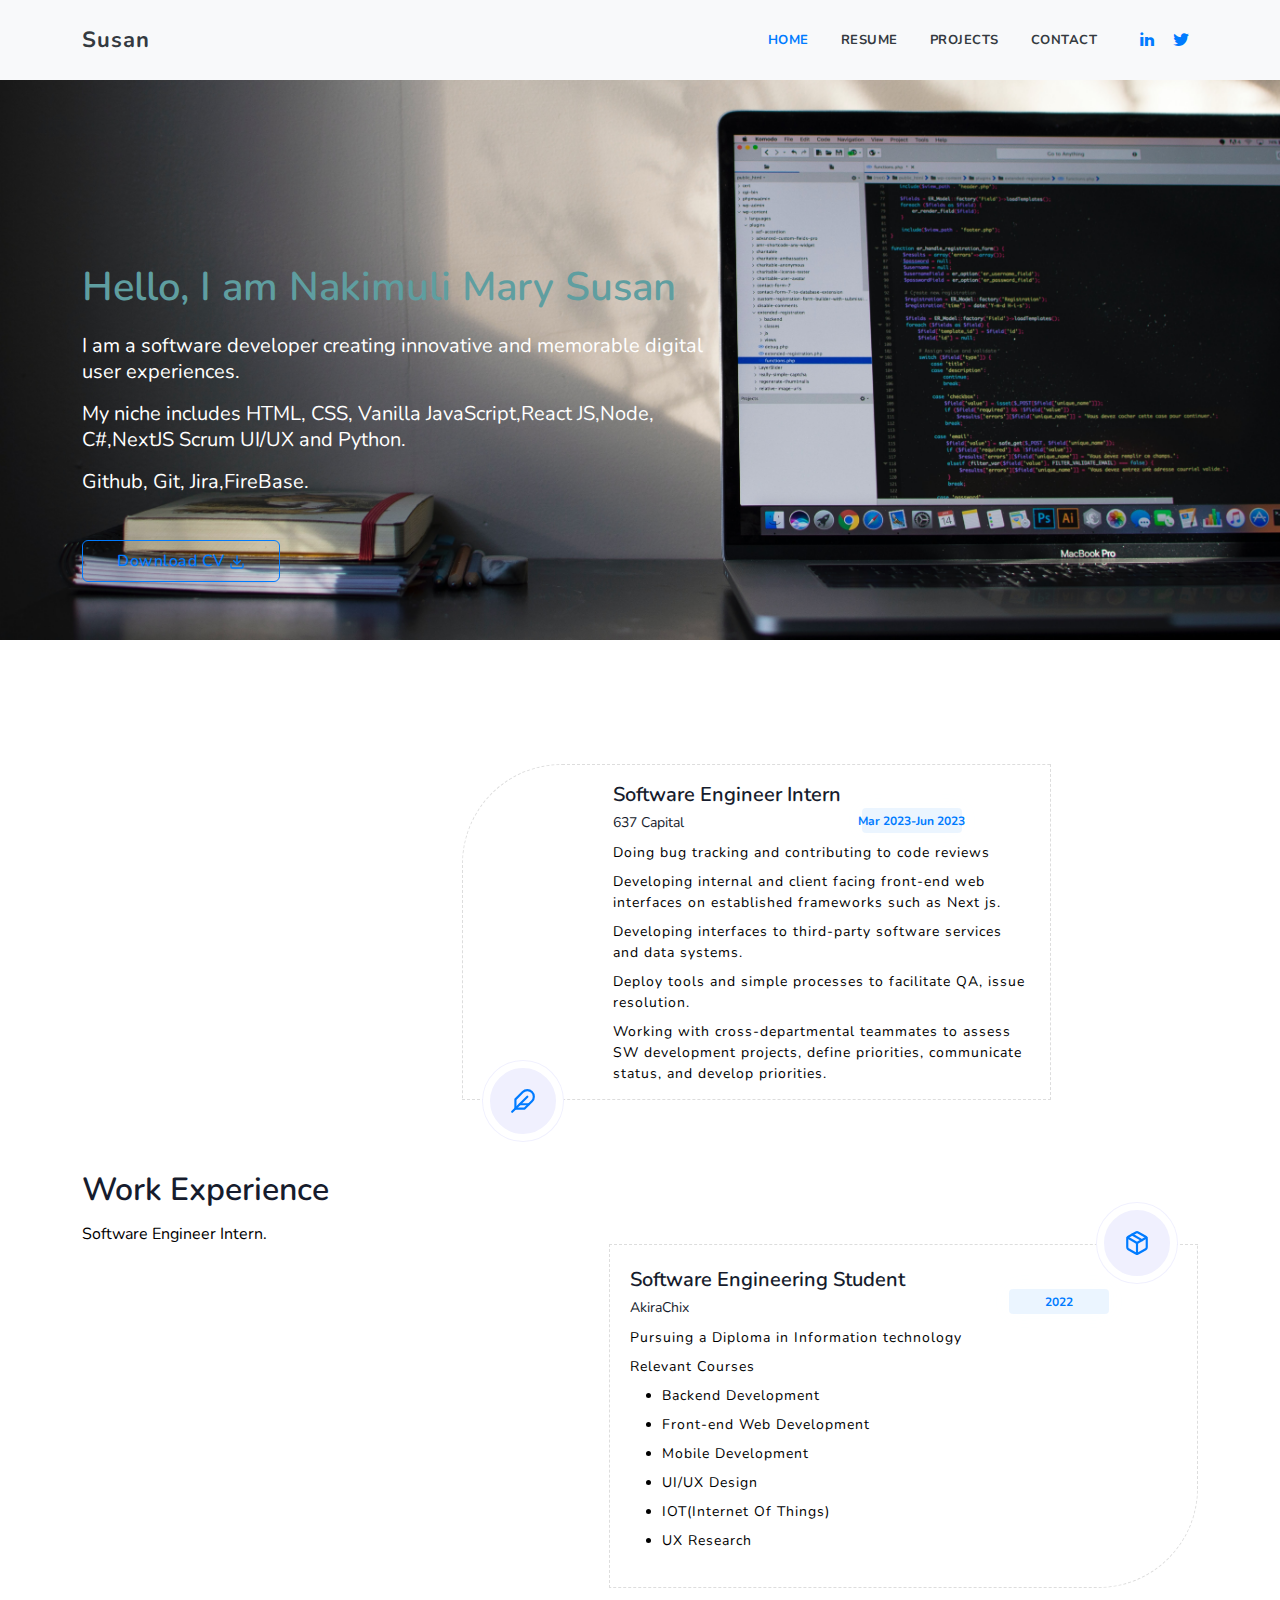
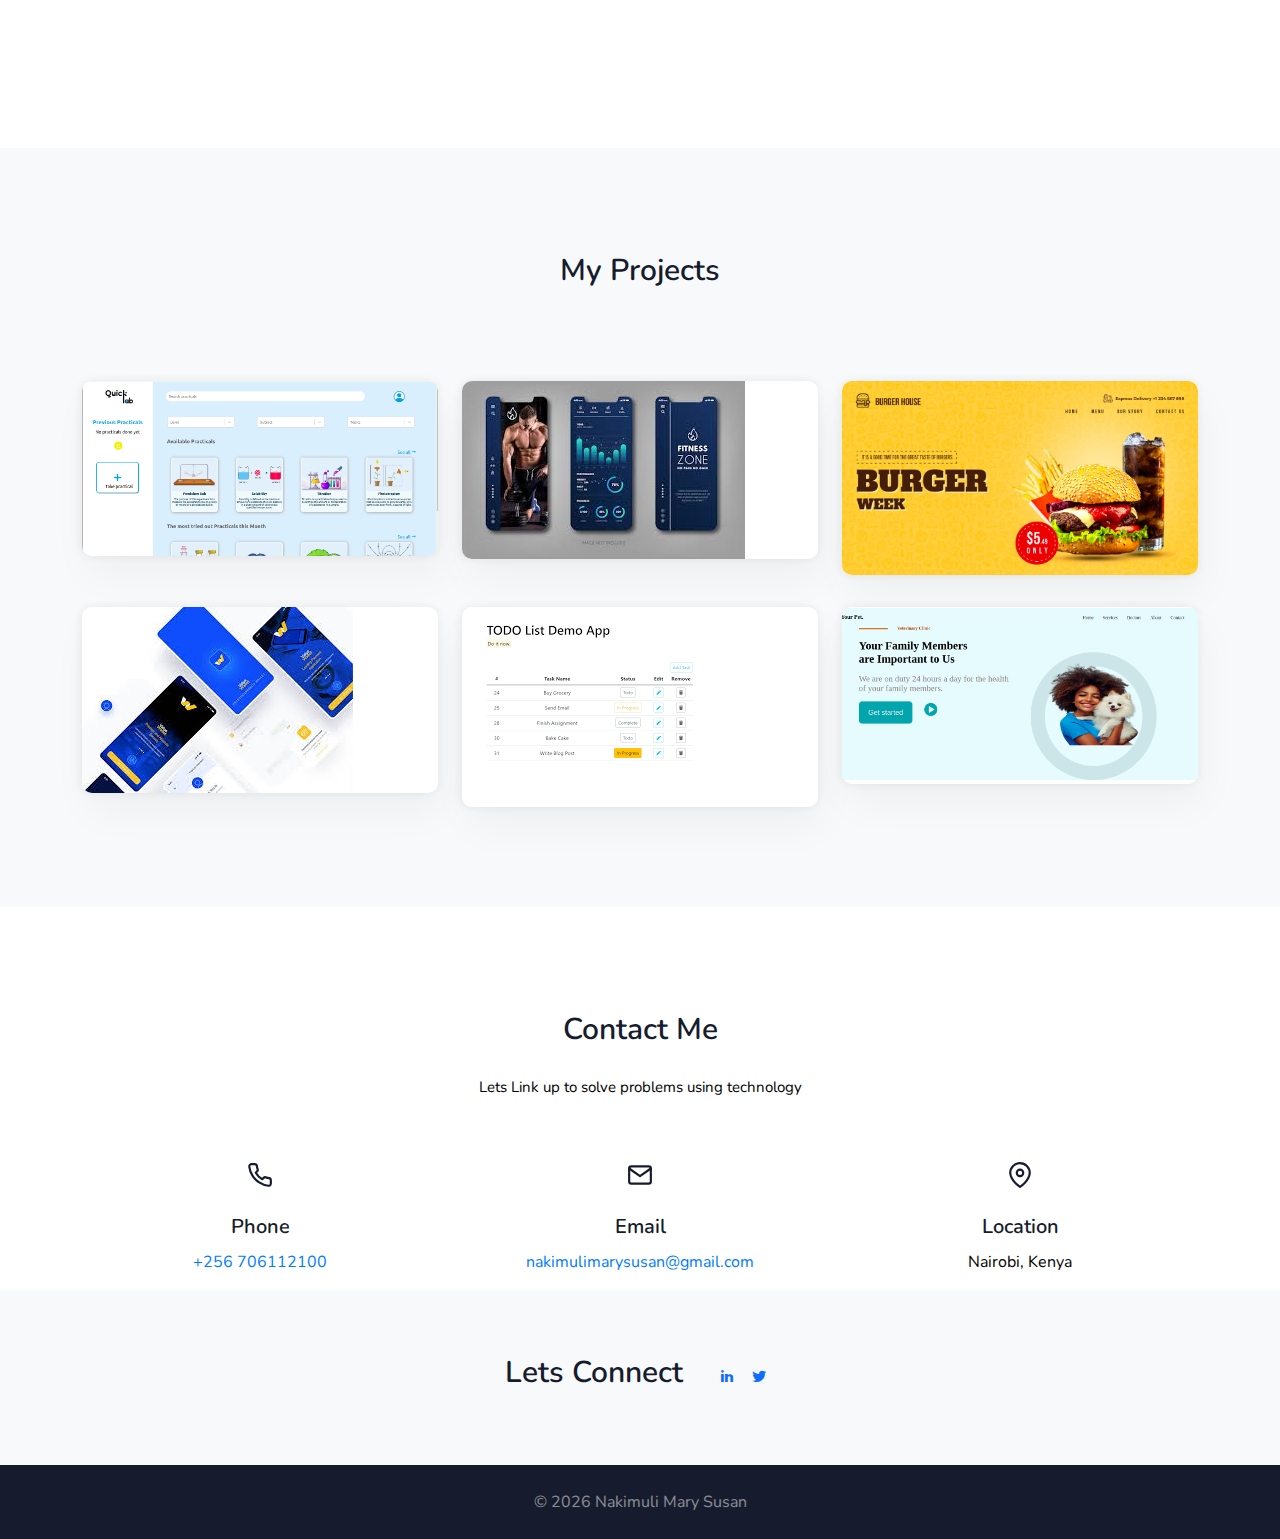
<file: portfolio/index.html>
<!DOCTYPE html>
<html lang="en">

<head>
    <meta charset="utf-8" />
    <title>Susan</title>
    <meta name="viewport" content="width=device-width, initial-scale=1.0">
    <meta name="description" content="Premium Bootstrap 4 Landing Page Template" />
    <meta name="keywords" content="bootstrap 4, premium, marketing, multipurpose" />
    <!-- <meta content="Zoyothemes" name="author"/> -->
    <!-- favicon -->
    <link rel="shortcut icon" href="images/favicon.ico">
    <!-- Bootstrap -->
    <link href="css/bootstrap.min.css" rel="stylesheet" type="text/css" />
    <!-- MK Lightbox -->
    <link href="css/mklb.css" rel="stylesheet" type="text/css" />
    <!-- Icons -->
    <link href="css/materialdesignicons.min.css" rel="stylesheet" type="text/css" />
    <!-- Slider -->
    <link href="css/tiny-slider.css" rel="stylesheet" />
    <!-- Main css File -->
    <link href="css/style.css" rel="stylesheet" type="text/css" id="theme-opt" />
    <link href="css/colors/default.css" rel="stylesheet" id="color-opt" />
    <link rel="stylesheet" href="https://cdnjs.cloudflare.com/ajax/libs/font-awesome/6.0.0-beta3/css/all.min.css"
        integrity="sha512-Fo3rlrZj/k7ujTnHg4CGR2D7kSs0v4LLanw2qksYuRlEzO+tcaEPQogQ0KaoGN26/zrn20ImR1DfuLWnOo7aBA=="
        crossorigin="anonymous" referrerpolicy="no-referrer" />

</head>

<body data-bs-spy="scroll" data-bs-target="#navbar-navlist" data-bs-offset="20">
    <!-- Loader -->
    <!-- <div id="preloader">
        <div id="status">
            <div class="spinner">
                <div class="double-bounce1"></div>
                <div class="double-bounce2"></div>
            </div>
        </div>
    </div> -->
    <!-- Loader -->

    <!-- Navbar Start -->
    <nav id="navbar" class="navbar navbar-expand-lg fixed-top navbar-custom navbar-light bg-light sticky">
        <div class="container">
            <!-- Logo container-->
            <a class="logo" href="javascript:void(0)">Susan</a>

            <button class="navbar-toggler" type="button" data-bs-toggle="collapse" data-bs-target="#navbarCollapse"
                aria-controls="navbarCollapse" aria-expanded="false" aria-label="Toggle navigation">
                <i class="mdi mdi-menu"></i>
            </button>
            <!--end button-->

            <div class="collapse navbar-collapse navigation" id="navbarCollapse">
                <ul id="navbar-navlist" class="navbar-nav ms-auto">
                    <li class="nav-item">
                        <a class="nav-link" href="#home">Home</a>
                    </li>
                    <!--end nav item-->

                    <li class="nav-item">
                        <a class="nav-link" href="#resume">Resume</a>
                    </li>
                    <!--end nav item-->
                    <li class="nav-item">
                        <a class="nav-link" href="#projects">Projects</a>
                    </li>
                    <!--end nav item-->

                    <li class="nav-item">
                        <a class="nav-link" href="#contact">Contact</a>
                    </li>
                    <!--end nav item-->

                </ul>

                <ul class="top-right text-end list-unstyled list-inline mb-0 mt-2 mt-sm-0 nav-social">
                    <li class="list-inline-item"><a href="https://www.linkedin.com/in/nakimuli-mary-susan/"><i
                                class="mdi mdi-linkedin"></i></a></li>
                    <li class="list-inline-item me-2"><a href="https://github.com/NakimuliSusan"><i
                                class="fab fa-github"></i></a></li> 
                    <li class="list-inline-item me-2"><a href="https://twitter.com/NakimuliSusan"><i
                                class="mdi mdi-twitter"></i></a></li>

                </ul>

            </div>
        </div>
        <!--end container-->
    </nav>
    <!--end navbar-->
    <!-- Navbar End -->

    <!-- Hero Area -->

    <div class="hero-area position-relative bg-half-120 pb-0" style="background-image:url('images/webb.jpg')" id="home">
        <!--<div class="bg-overlay"></div>-->
        <div class="container">
            <div class="row">
                <div class="col-lg-7 col-md-7 align-items-center " id="humphrey">
                    <div class="title-heading mt-4 py--50">

                        <h1 style="color: cadetblue; margin-top:2%;">Hello, I am Nakimuli Mary Susan</h1>
                        <p>

                        <p style="font-size:20px;">I am a software developer creating innovative and memorable digital user experiences.</p>
                        <p style="font-size:20px;">My niche includes HTML, CSS, Vanilla JavaScript,React JS,Node, C#,NextJS Scrum  UI/UX  and Python.</p>
                        
                        <p style="font-size:20px;">Github, Git, Jira,FireBase.</p>
                        </p>


                        <div class="hero-btn mt-4 pt-2">

                            <a href="cv/Nakimuli Mary Susan Resume.pdf"
                                download="Nakimuli Mary Susan.pdf"
                                class="btn btn-outline-primary text-white mb-2" style="color: cadetblue; margin-top:2%;">Download CV <i
                                    data-feather="download" class="fea icon-sm"></i></a>
                        </div>
                    </div>
                </div>

            </div>
        </div>
    </div>

    <!-- Service Start -->

    <!-- End Start -->


    <!-- Start Section -->
    <section class="section" id="resume">
        <div class="container">

            <div class="row justify-content-center align-items-center">
                <div class="col-lg-4">
                    <div class="work-content mt-4">
                        <h2 class="text-capitalize">Work Experience</h2>
                        <p class="mb-0 text-light-muted">Software Engineer Intern.</p>

                    </div>
                </div>

                <div class="col-lg-8">
                    <div class="row">
                        <div class="main-timeline">
                            <div class="timeline mt-4">
                                <a href="javascript:void(0)" class="timeline-content">
                                    <div class="timeline-icon text-primary">
                                        <i data-feather="feather" class="fea icon-md"></i>
                                    </div>
                                    <h3 class="title mb-0">Software Engineer Intern</h3>
                                    <small class="company">637 Capital</small>
                                    <span class="badge skill-badge education-badge badge-light p-[52px]">Mar 2023-Jun 2023</span>
                                    <p class="description text-light-muted mt-2">

                                        Doing bug tracking and contributing to code reviews
                                    </p>
                                    <p class="description text-light-muted mt-2">

                                        Developing  internal and client
                                        facing front-end web interfaces
                                        on established frameworks such as Next js.
                                    </p>
                                    <p class="description text-light-muted mt-2">

                                        Developing interfaces to third-party
                                        software services and data
                                        systems.
                                    </p>
                                    <p class="description text-light-muted mt-2">

                                        Deploy tools and simple
                                        processes to facilitate QA, issue
                                        resolution. 
                                    </p>
                                    <p class="description text-light-muted mt-2">

                                        Working with cross-departmental
                                        teammates to assess SW
                                        development projects, define
                                        priorities, communicate status,
                                        and develop priorities.
                                    </p>


                                </a>
                            </div>
                            <!-- <div class="timeline mt-4">
                                <a href="javascript:void(0)" class="timeline-content">
                                    <div class="timeline-icon text-primary">
                                        <i data-feather="navigation" class="fea icon-md"></i>
                                    </div>
                                    <h3 class="title mb-0">software Development</h3>
                                    <small class="company">Refactory - Software Developer</small>
                                    <span class="badge skill-badge education-badge margin-50 badge-light">2021-Present
                                    </span>
                                    <p class="description text-light-muted mt-2">
                                        REST api endpoints for subscription and promotion offers ,using Node JS and Sequelize Orm 
                                        for ecommerce platform project.          
                                    </p>
                                    <p class="description text-light-muted mt-2">
                                        Collaborated in using mocha and chai for unit testing and cucumber for
                                        behavior-driven development.
                                    </p>
                                    <p class="description text-light-muted mt-2">
                                        Provided extensive guidance on Agile scrum processes and methodologies to highly
                                        effective teams with goals of improving quality and productivity.
                                    </p>
                                    <p class="description text-light-muted mt-2">
                                        Researched emerging technologies like React, Next JS,Redux ,JavaScript, Agile and current trends
                                        to stay knowledgeable in methods that could benefit Scrum team.
                                    </p>
                                    <p class="description text-light-muted mt-2">
                                        REST Api for garbage management system using pug and Node JS.
                                    </p>
                                    <p class="description text-light-muted mt-2">
                                           
                                        Creation  of stripe payment endpoint.
                                        
                                    </p>
                                    <p class="description text-light-muted mt-2">
          
                                        Collaborated on stages of systems development lifecycle from requirement
                                        gathering to production releases.
                                        
                                    </p>


                                </a>
                            </div> -->

                            <!-- <div class="timeline mt-4">
                                <a href="javascript:void(0)" class="timeline-content">
                                    <div class="timeline-icon text-primary">
                                        <i data-feather="package" class="fea icon-md"></i>
                                    </div>
                                    <h3 class="title mb-0">IT Support</h3>
                                    <small class="company">IT Support Apprenticeship - Orisa Consult LLC</small>
                                    <span class="badge skill-badge education-badge badge-light">2018-2021</span>

                                    <p class="description text-light-muted mt-2">Planned website development, converting mockups into usable web presence with HTML, CSS, WordPress concepts</p>
                                    <p class="description text-light-muted mt-2">Web presence planning, implementing changes and integrating requests.</p>
                                 <p class="description text-light-muted mt-2">Contract negotiation with food suppliers and transportation companies.</p> -->


                                <!-- </a>
                            </div> --> 
                            <div class="timeline mt-4">
                                <a href="javascript:void(0)" class="timeline-content">
                                    <div class="timeline-icon text-primary">
                                        <i data-feather="package" class="fea icon-md"></i>
                                    </div>
                                    <h3 class="title mb-0">Software Engineering Student</h3>
                                    <small class="company">AkiraChix</small>
                                    <span class="badge skill-badge education-badge badge-light">2022</span>

                                    <p class="description text-light-muted mt-2">Pursuing a Diploma in Information technology</p>
                                    <p class="description text-light-muted mt-2">Relevant Courses
                                        <ul>
                                            <li class="description text-light-muted mt-2">Backend Development</li>
                                            <li class="description text-light-muted mt-2">Front-end  Web Development</li>
                                            <li class="description text-light-muted mt-2">Mobile Development</li>
                                            <li class="description text-light-muted mt-2">UI/UX Design</li>
                                            <li class="description text-light-muted mt-2">IOT(Internet Of Things)</li>
                                            <li class="description text-light-muted mt-2">UX Research</li>



                                        </ul>
                                    </p>
                                   

                                </a>
                            </div>
                        </div>
                    </div>
                </div>
            </div>
        </div><!-- end container -->
    </section><!-- end section -->








    <!-- Projects/Work Start -->
    <section class="section bg-light" id="projects">
        <div class="container">
            <div class="row justify-content-center">
                <div class="col-12 text-center">
                    <div class="container-title text-center mb-4 pb-2">
                        <div class="titles">
                            <h2 class="title text-capitalize mb-4">My Projects</h2>
                            <!-- <p class="pera-title para-desc-600 text-light-muted mb-0 mx-auto">Obviously I'm a Web Designer. Experienced with all stages of the development cycle for dynamic web projects.</p> -->
                            <span></span>
                        </div>
                    </div>
                </div>
                <!--end col-->
            </div>
            <!--end row-->


            <div class="row">
                <div class="col-lg-4 col-md-6 col-12 mt-4 pt-2">
                    <div
                        class="card border-0 work-container work-modern position-relative d-block overflow-hidden rounded">
                        <div class="card-body p-0">
                            <img src="images/projectone.png" class="img-fluid" alt="work-image">
                            <div class="overlay-work bg-dark"></div>
                            <div class="content">
                                <h5 class="mb-0"><a href="https://admirable-rugelach-aea387.netlify.app/" class="text-white title">Quicklab Virtual Science Lab</a></h5>
                                <h6 class="text-light tag mb-0">React -Django application</h6>
                            </div>
                            <div class="icons text-center">
                                <a href="javascript:void(0)" data-src="images/projectone.png" data-gallery="myGal"
                                    class="text-primary work-icon bg-white d-inline-block rounded-pill mfp-image">
                                    <i data-feather="camera" class="fea icon-sm"></i>
                                </a>
                            </div>

                        </div>
                    </div>
                </div>
                <!--end col-->

                <div class="col-lg-4 col-md-6 col-12 mt-4 pt-2">
                    <div
                        class="card border-0 work-container work-modern position-relative d-block overflow-hidden rounded">
                        <div class="card-body p-0">
                            <img src="images/gym.jpeg" class="img-fluid" alt="work-image">
                            <div class="overlay-work bg-dark"></div>
                            <div class="content">
                                <h5 class="mb-0"><a href="https://github.com/NakimuliSusan/WorkoutLog.git" class="text-white title">WorkoutLog Mobile App</a>
                                </h5>
                                <h6 class="text-light tag mb-0">Kotlin</h6>
                            </div>
                            <div class="icons text-center">
                                <a href="javascript:void(0)" data-src="images/gym.jpeg" data-gallery="myGal"
                                    class="text-primary work-icon bg-white d-inline-block rounded-pill mfp-image"><i
                                        data-feather="camera" class="fea icon-sm"></i></a>
                            </div>
                        </div>
                    </div>
                </div>
                <!--end col-->

                <div class="col-lg-4 col-md-6 col-12 mt-4 pt-2">
                    <div
                        class="card border-0 work-container work-modern position-relative d-block overflow-hidden rounded">
                        <div class="card-body p-0">
                            <img src="images/burger22.png" class="img-fluid" alt="work-image">
                            <div class="overlay-work bg-dark"></div>
                            <div class="content">
                                <h5 class="mb-0"><a href="https://angie2.herokuapp.com/"
                                        class="text-white title">Burger House Website</a></h5>
                                <h6 class="text-light tag mb-0">HTML-CSS-Vanilla JS</h6>
                            </div>
                            <div class="icons text-center">
                                <a href="javascript:void(0)" data-src="images/burger22.png" data-gallery="myGal"
                                    class="text-primary work-icon bg-white d-inline-block rounded-pill mfp-image"><i
                                        data-feather="camera" class="fea icon-sm"></i></a>
                            </div>
                        </div>
                    </div>
                </div>
                <!--end col-->

                <div class="col-lg-4 col-md-6 col-12 mt-4 pt-2">
                        <div class="card border-0 work-container work-modern position-relative d-block overflow-hidden rounded">
                            <div class="card-body p-0">
                                <img src="images/wallet.jpeg" class="img-fluid" alt="work-image">
                                <div class="overlay-work bg-dark"></div>
                                <div class="content">
                                    <h5 class="mb-0"><a href="https://github.com/NakimuliSusan/DigitalWallet.git" class="text-white title">Digital Wallet</a></h5>
                                    <h6 class="text-light tag mb-0">Python Django</h6>
                                </div>
                                <div class="icons text-center">
                                    <a href="javascript:void(0)" data-src="images/wallet.jpeg" data-gallery="myGal" class="text-primary work-icon bg-white d-inline-block rounded-pill mfp-image"><i data-feather="camera" class="fea icon-sm"></i></a>
                                </div>
                            </div>
                        </div>
                    </div>
                    

                <div class="col-lg-4 col-md-6 col-12 mt-4 pt-2">
                        <div class="card border-0 work-container work-modern position-relative d-block overflow-hidden rounded">
                            <div class="card-body p-0">
                                <img src="images/t.png"  class="img-fluid" alt="work-image">
                                <div class="overlay-work bg-dark"></div>
                                <div class="content">
                                    <h5 class="mb-0"><a href="https://github.com/NakimuliSusan/To-do-list---Vue.js.git" class="text-white title">Todo List</a></h5>
                                    <h6 class="text-light tag mb-0">Vue JS- Firebase </h6>
                                </div>
                                <div class="icons text-center">
                                    <a href="javascript:void(0)" data-src="images/to2o.png" data-gallery="myGal" class="text-primary work-icon bg-white d-inline-block rounded-pill mfp-image"><i data-feather="camera" class="fea icon-sm"></i></a>
                                </div>
                            </div>
                        </div>
                    </div>

                <div class="col-lg-4 col-md-6 col-12 mt-4 pt-2">
                        <div class="card border-0 work-container work-modern position-relative d-block overflow-hidden rounded">
                            <div class="card-body p-0">
                                <img src="images/vet.png" class="img-fluid" alt="work-image">
                                <div class="overlay-work bg-dark"></div>
                                <div class="content">
                                    <h5 class="mb-0"><a href="https://github.com/NakimuliSusan/Behance-website.git" class="text-white title">Veterinary Website</a></h5>
                                    <h6 class="text-light tag mb-0">HTML/CSS</h6>
                                </div>
                                <div class="icons text-center">
                                    <a href="javascript:void(0)" data-src="images/vet.png" data-gallery="myGal" class="text-primary work-icon bg-white d-inline-block rounded-pill mfp-image"><i data-feather="camera" class="fea icon-sm"></i></a>
                                </div>
                            </div>
                        </div>
                    </div>

                <!--end col-->
            </div>
            <!--end row-->
        </div>
        <!-- End container -->
    </section>
    <!-- Projects End -->

    <!-- Testimonial Start -->

    <!--end section -->

    <!-- Blog Start -->

    <!--end section -->


    <!-- Contact Start -->

    <section class="section pb-0" id="contact">
        <div class="container">
            <div class="row justify-content-center">
                <div class="col-12 text-center">
                    <div class="container-title text-center mb-4 pb-2">
                        <div class="titles">
                            <h2 class="title text-capitalize mb-4">Contact Me</h2>
                            <p class="pera-title para-desc-600 text-light-muted mb-0 mx-auto">Lets Link up to solve problems using technology </p>
                            <span></span>
                        </div>
                    </div>
                </div>
                <!--end col-->
            </div>
            <!--end row-->

            <div class="row">
                <div class="col-md-4 mt-4 pt-2">
                    <div class="contact-detail text-center">
                        <div class="icon">
                            <i data-feather="phone" class="fea icon-md"></i>

                        </div>
                        <div class="content mt-4">
                            <h5 class="title">Phone</h5>
                            <!-- <p class="text-light-muted">Promising development turmoil inclusive education transformative community</p> -->
                            <a href="#" class="text-primary">+256 706112100</a>
                        </div>
                    </div>
                </div>
                <!--end col-->

                <div class="col-md-4 mt-4 pt-2">
                    <div class="contact-detail text-center">
                        <div class="icon">
                            <i data-feather="mail" class="fea icon-md"></i>
                        </div>
                        <div class="content mt-4">
                            <h5 class="title">Email</h5>
                            <!-- <p class="text-light-muted">Promising development turmoil inclusive education transformative community</p> -->
                            <a href="#" class="text-primary">nakimulimarysusan@gmail.com</a>
                        </div>
                    </div>
                </div>
                <!--end col-->

                <div class="col-md-4 mt-4 pt-2">
                    <div class="contact-detail text-center">
                        <div class="icon">
                            <i data-feather="map-pin" class="fea icon-md"></i>
                        </div>
                        <div class="content mt-4">
                            <h5 class="title">Location</h5>
                            <p class="text-light-muted">Nairobi, Kenya</p>
                            <!-- <a href="https://www.google.com/maps/embed?pb=!1m18!1m12!1m3!1d39206.002432144705!2d-95.4973981212445!3d29.709510002925988!2m3!1f0!2f0!3f0!3m2!1i1024!2i768!4f13.1!3m3!1m2!1s0x8640c16de81f3ca5%3A0xf43e0b60ae539ac9!2sGerald+D.+Hines+Waterwall+Park!5e0!3m2!1sen!2sin!4v1566305861440!5m2!1sen!2sin" class="map-popup-view text-primary">View on Google map</a> -->
                        </div>
                    </div>
                </div>
                <!--end col-->
            </div>
            <!--end row-->
        </div>
        <!--end container-->
    </section>
    <!--end section-->

    <!--end section-->
    <!-- Contact End -->

    <!-- Footer Start -->

    <footer class="footer bg-light">
        <div class="container">
            <div class="row justify-content-center">
                <div class="col-12 text-center">
                    <a href="javascript:void(0)" class="footer-logo text-black">Lets Connect</a>

                    <ul li class="list-inline-item"><a href="https://www.linkedin.com/in/nakimuli-mary-susan/"><i
                                class="mdi mdi-linkedin"></i></a></li>
                        <li class="list-inline-item me-2"><a href="https://github.com/NakimuliSusan"><i
                                    class="fab fa-github"></i></a></li>
                        <li class="list-inline-item me-2"><a href="https://twitter.com/NakimuliSusan"><i
                                    class="mdi mdi-twitter"></i></a></li>
                    </ul>
                </div>
                <!--end col-->
            </div>
            <!--end row-->
        </div>
        <!--end container-->
    </footer>
    <!--end footer-->
    <footer class="footer footer-bar bg-black">
        <div class="container text-foot text-center">
            <p class="mb-0 text-white-50">©
                <script>document.write(new Date().getFullYear())</script> <a href="javascript:void(0)"
                    class="text-white-50">Nakimuli Mary Susan</a>
            </p>
        </div>
        <!--end container-->
    </footer>
    <!--end footer-->
    <!-- Footer End -->

    <a href="javascript: void(0);" class="back-to-top btn btn-icon btn-soft-primary" id="back-to-top"
        onclick="topFunction()">
        <i data-feather="arrow-up" class="icons"></i>
    </a>
    <!-- Back to top -->


    <!-- Javascript -->
    <script src="js/bootstrap.bundle.min.js"></script>

    <!-- Slider -->
    <script src="js/tiny-slider.js "></script>
    <script src="js/tiny-slider-init.js "></script>

    <!-- MK Lightbox -->
    <script src="js/mklb.js"></script>

    <!-- Contact -->
    <script src="js/contact.js"></script>

    <!-- Counter init -->
    <script src="js/counter.init.js"></script>

    <!-- Feather icon -->
    <script src="js/feather.min.js"></script>

    <!-- Typed -->
    <script src="js/typed.js"></script>
    <script src="js/typed.init.js"></script>

    <!-- Switcher -->
    <script src="js/switcher.js"></script>

    <!-- Main Js -->
    <script src="js/app.js"></script>
</body>

</html>
</file>
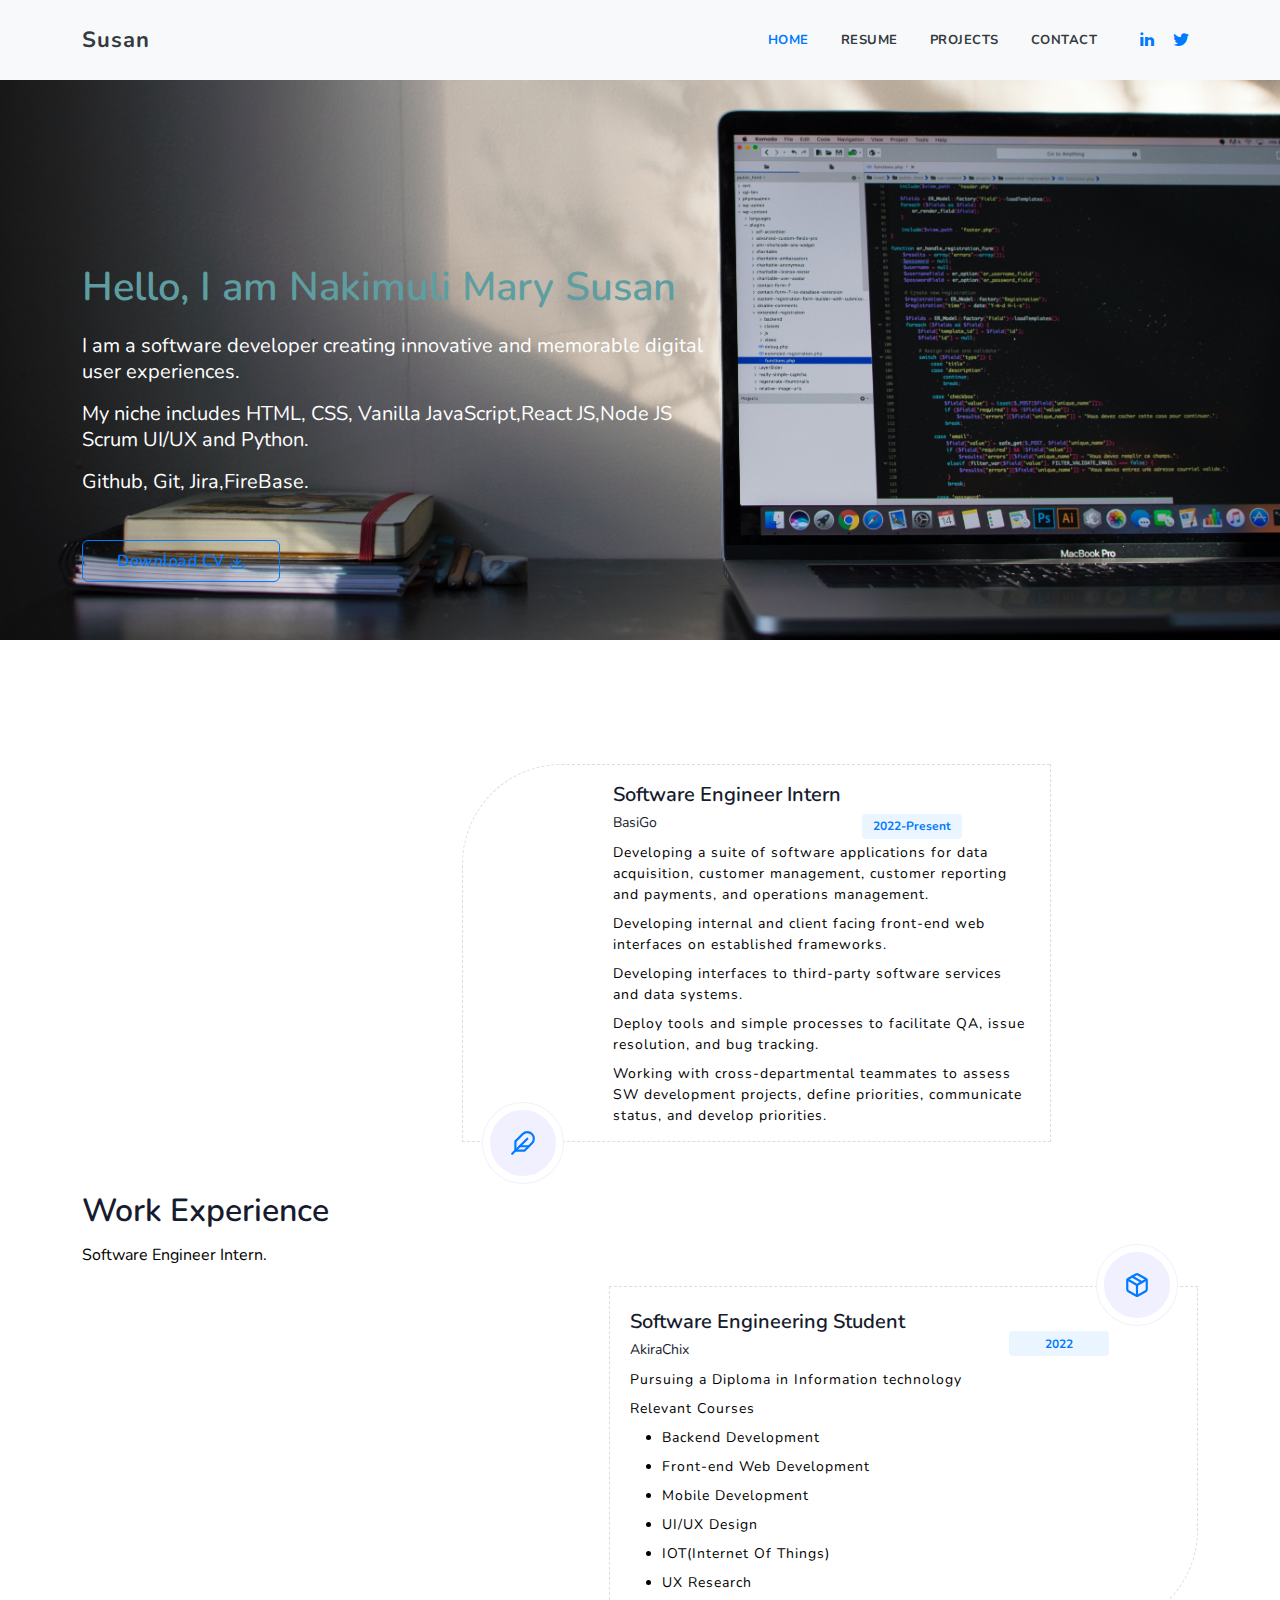
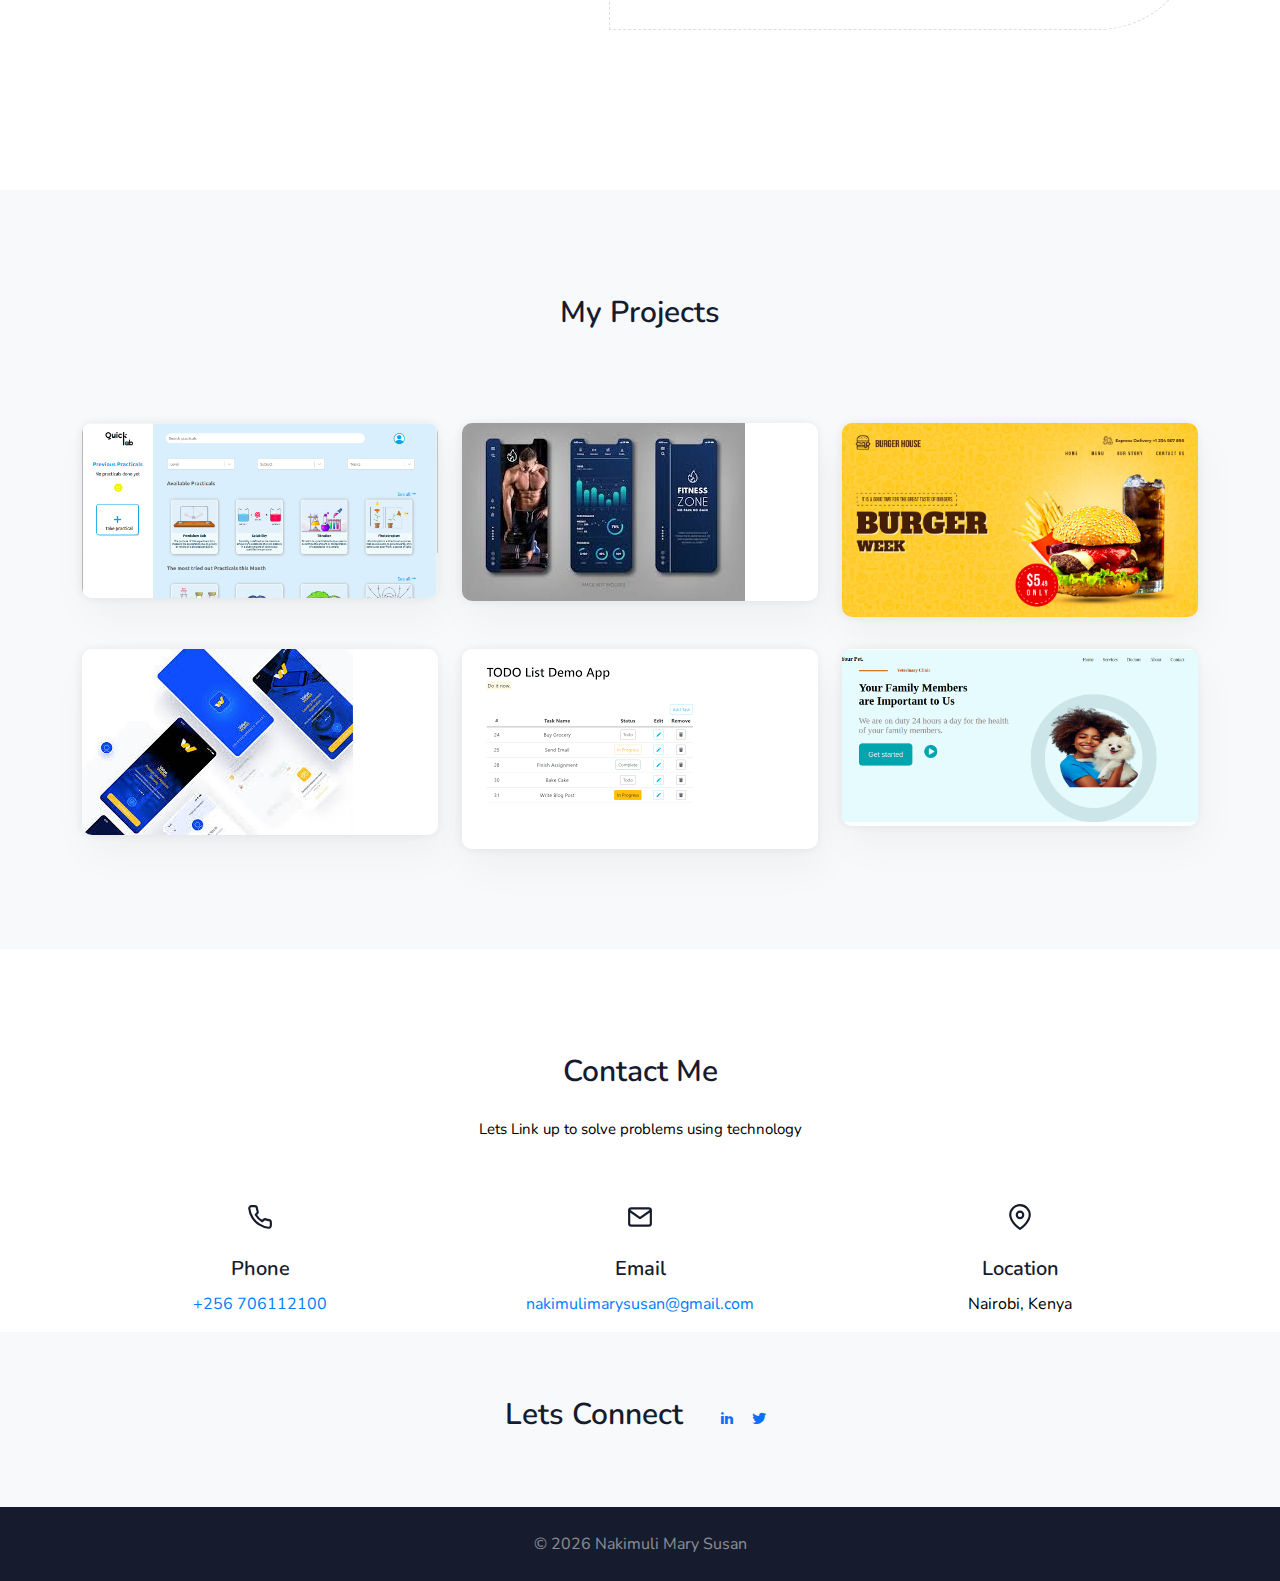
<file: Porti-folio/portfolio/index.html>
<!DOCTYPE html>
<html lang="en">

<head>
    <meta charset="utf-8" />
    <title>Susan</title>
    <meta name="viewport" content="width=device-width, initial-scale=1.0">
    <meta name="description" content="Premium Bootstrap 4 Landing Page Template" />
    <meta name="keywords" content="bootstrap 4, premium, marketing, multipurpose" />
    <!-- <meta content="Zoyothemes" name="author"/> -->
    <!-- favicon -->
    <link rel="shortcut icon" href="images/favicon.ico">
    <!-- Bootstrap -->
    <link href="css/bootstrap.min.css" rel="stylesheet" type="text/css" />
    <!-- MK Lightbox -->
    <link href="css/mklb.css" rel="stylesheet" type="text/css" />
    <!-- Icons -->
    <link href="css/materialdesignicons.min.css" rel="stylesheet" type="text/css" />
    <!-- Slider -->
    <link href="css/tiny-slider.css" rel="stylesheet" />
    <!-- Main css File -->
    <link href="css/style.css" rel="stylesheet" type="text/css" id="theme-opt" />
    <link href="css/colors/default.css" rel="stylesheet" id="color-opt" />
    <link rel="stylesheet" href="https://cdnjs.cloudflare.com/ajax/libs/font-awesome/6.0.0-beta3/css/all.min.css"
        integrity="sha512-Fo3rlrZj/k7ujTnHg4CGR2D7kSs0v4LLanw2qksYuRlEzO+tcaEPQogQ0KaoGN26/zrn20ImR1DfuLWnOo7aBA=="
        crossorigin="anonymous" referrerpolicy="no-referrer" />

</head>

<body data-bs-spy="scroll" data-bs-target="#navbar-navlist" data-bs-offset="20">
    <!-- Loader -->
    <!-- <div id="preloader">
        <div id="status">
            <div class="spinner">
                <div class="double-bounce1"></div>
                <div class="double-bounce2"></div>
            </div>
        </div>
    </div> -->
    <!-- Loader -->

    <!-- Navbar Start -->
    <nav id="navbar" class="navbar navbar-expand-lg fixed-top navbar-custom navbar-light bg-light sticky">
        <div class="container">
            <!-- Logo container-->
            <a class="logo" href="javascript:void(0)">Susan</a>

            <button class="navbar-toggler" type="button" data-bs-toggle="collapse" data-bs-target="#navbarCollapse"
                aria-controls="navbarCollapse" aria-expanded="false" aria-label="Toggle navigation">
                <i class="mdi mdi-menu"></i>
            </button>
            <!--end button-->

            <div class="collapse navbar-collapse navigation" id="navbarCollapse">
                <ul id="navbar-navlist" class="navbar-nav ms-auto">
                    <li class="nav-item">
                        <a class="nav-link" href="#home">Home</a>
                    </li>
                    <!--end nav item-->

                    <li class="nav-item">
                        <a class="nav-link" href="#resume">Resume</a>
                    </li>
                    <!--end nav item-->
                    <li class="nav-item">
                        <a class="nav-link" href="#projects">Projects</a>
                    </li>
                    <!--end nav item-->

                    <li class="nav-item">
                        <a class="nav-link" href="#contact">Contact</a>
                    </li>
                    <!--end nav item-->

                </ul>

                <ul class="top-right text-end list-unstyled list-inline mb-0 mt-2 mt-sm-0 nav-social">
                    <li class="list-inline-item"><a href="https://www.linkedin.com/in/nakimuli-mary-susan/"><i
                                class="mdi mdi-linkedin"></i></a></li>
                    <li class="list-inline-item me-2"><a href="https://github.com/NakimuliSusan"><i
                                class="fab fa-github"></i></a></li> 
                    <li class="list-inline-item me-2"><a href="https://twitter.com/NakimuliSusan"><i
                                class="mdi mdi-twitter"></i></a></li>

                </ul>

            </div>
        </div>
        <!--end container-->
    </nav>
    <!--end navbar-->
    <!-- Navbar End -->

    <!-- Hero Area -->

    <div class="hero-area position-relative bg-half-120 pb-0" style="background-image:url('images/webb.jpg')" id="home">
        <!--<div class="bg-overlay"></div>-->
        <div class="container">
            <div class="row">
                <div class="col-lg-7 col-md-7 align-items-center " id="humphrey">
                    <div class="title-heading mt-4 py--50">

                        <h1 style="color: cadetblue; margin-top:2%;">Hello, I am Nakimuli Mary Susan</h1>
                        <p>

                        <p style="font-size:20px;">I am a software developer creating innovative and memorable digital user experiences.</p>
                        <p style="font-size:20px;">My niche includes HTML, CSS, Vanilla JavaScript,React JS,Node JS Scrum  UI/UX  and Python.</p>
                        
                        <p style="font-size:20px;">Github, Git, Jira,FireBase.</p>
                        </p>


                        <div class="hero-btn mt-4 pt-2">

                            <a href="#"
                                download="Nakimuli Mary Susan.pdf"
                                class="btn btn-outline-primary text-white mb-2" style="color: cadetblue; margin-top:2%;">Download CV <i
                                    data-feather="download" class="fea icon-sm"></i></a>
                        </div>
                    </div>
                </div>

            </div>
        </div>
    </div>

    <!-- Service Start -->

    <!-- End Start -->


    <!-- Start Section -->
    <section class="section" id="resume">
        <div class="container">

            <div class="row justify-content-center align-items-center">
                <div class="col-lg-4">
                    <div class="work-content mt-4">
                        <h2 class="text-capitalize">Work Experience</h2>
                        <p class="mb-0 text-light-muted">Software Engineer Intern.</p>

                    </div>
                </div>

                <div class="col-lg-8">
                    <div class="row">
                        <div class="main-timeline">
                            <div class="timeline mt-4">
                                <a href="javascript:void(0)" class="timeline-content">
                                    <div class="timeline-icon text-primary">
                                        <i data-feather="feather" class="fea icon-md"></i>
                                    </div>
                                    <h3 class="title mb-0">Software Engineer Intern</h3>
                                    <small class="company">BasiGo</small>
                                    <span class="badge skill-badge education-badge badge-light">2022-Present</span>
                                    <p class="description text-light-muted mt-2">

                                        Developing a suite of software
                                        applications for data acquisition,
                                        customer management,
                                        customer reporting and
                                        payments, and operations
                                        management.
                                    </p>
                                    <p class="description text-light-muted mt-2">

                                        Developing  internal and client
                                        facing front-end web interfaces
                                        on established frameworks.
                                    </p>
                                    <p class="description text-light-muted mt-2">

                                        Developing interfaces to third-party
                                        software services and data
                                        systems.
                                    </p>
                                    <p class="description text-light-muted mt-2">

                                        Deploy tools and simple
                                         processes to facilitate QA, issue
                                        resolution, and bug tracking. 
                                    </p>
                                    <p class="description text-light-muted mt-2">

                                        Working with cross-departmental
                                        teammates to assess SW
                                        development projects, define
                                        priorities, communicate status,
                                        and develop priorities.
                                    </p>


                                </a>
                            </div>
                            <!-- <div class="timeline mt-4">
                                <a href="javascript:void(0)" class="timeline-content">
                                    <div class="timeline-icon text-primary">
                                        <i data-feather="navigation" class="fea icon-md"></i>
                                    </div>
                                    <h3 class="title mb-0">software Development</h3>
                                    <small class="company">Refactory - Software Developer</small>
                                    <span class="badge skill-badge education-badge margin-50 badge-light">2021-Present
                                    </span>
                                    <p class="description text-light-muted mt-2">
                                        REST api endpoints for subscription and promotion offers ,using Node JS and Sequelize Orm 
                                        for ecommerce platform project.          
                                    </p>
                                    <p class="description text-light-muted mt-2">
                                        Collaborated in using mocha and chai for unit testing and cucumber for
                                        behavior-driven development.
                                    </p>
                                    <p class="description text-light-muted mt-2">
                                        Provided extensive guidance on Agile scrum processes and methodologies to highly
                                        effective teams with goals of improving quality and productivity.
                                    </p>
                                    <p class="description text-light-muted mt-2">
                                        Researched emerging technologies like React, Next JS,Redux ,JavaScript, Agile and current trends
                                        to stay knowledgeable in methods that could benefit Scrum team.
                                    </p>
                                    <p class="description text-light-muted mt-2">
                                        REST Api for garbage management system using pug and Node JS.
                                    </p>
                                    <p class="description text-light-muted mt-2">
                                           
                                        Creation  of stripe payment endpoint.
                                        
                                    </p>
                                    <p class="description text-light-muted mt-2">
          
                                        Collaborated on stages of systems development lifecycle from requirement
                                        gathering to production releases.
                                        
                                    </p>


                                </a>
                            </div> -->

                            <!-- <div class="timeline mt-4">
                                <a href="javascript:void(0)" class="timeline-content">
                                    <div class="timeline-icon text-primary">
                                        <i data-feather="package" class="fea icon-md"></i>
                                    </div>
                                    <h3 class="title mb-0">IT Support</h3>
                                    <small class="company">IT Support Apprenticeship - Orisa Consult LLC</small>
                                    <span class="badge skill-badge education-badge badge-light">2018-2021</span>

                                    <p class="description text-light-muted mt-2">Planned website development, converting mockups into usable web presence with HTML, CSS, WordPress concepts</p>
                                    <p class="description text-light-muted mt-2">Web presence planning, implementing changes and integrating requests.</p>
                                 <p class="description text-light-muted mt-2">Contract negotiation with food suppliers and transportation companies.</p> -->


                                <!-- </a>
                            </div> --> 
                            <div class="timeline mt-4">
                                <a href="javascript:void(0)" class="timeline-content">
                                    <div class="timeline-icon text-primary">
                                        <i data-feather="package" class="fea icon-md"></i>
                                    </div>
                                    <h3 class="title mb-0">Software Engineering Student</h3>
                                    <small class="company">AkiraChix</small>
                                    <span class="badge skill-badge education-badge badge-light">2022</span>

                                    <p class="description text-light-muted mt-2">Pursuing a Diploma in Information technology</p>
                                    <p class="description text-light-muted mt-2">Relevant Courses
                                        <ul>
                                            <li class="description text-light-muted mt-2">Backend Development</li>
                                            <li class="description text-light-muted mt-2">Front-end  Web Development</li>
                                            <li class="description text-light-muted mt-2">Mobile Development</li>
                                            <li class="description text-light-muted mt-2">UI/UX Design</li>
                                            <li class="description text-light-muted mt-2">IOT(Internet Of Things)</li>
                                            <li class="description text-light-muted mt-2">UX Research</li>



                                        </ul>
                                    </p>
                                   

                                </a>
                            </div>
                        </div>
                    </div>
                </div>
            </div>
        </div><!-- end container -->
    </section><!-- end section -->








    <!-- Projects/Work Start -->
    <section class="section bg-light" id="projects">
        <div class="container">
            <div class="row justify-content-center">
                <div class="col-12 text-center">
                    <div class="container-title text-center mb-4 pb-2">
                        <div class="titles">
                            <h2 class="title text-capitalize mb-4">My Projects</h2>
                            <!-- <p class="pera-title para-desc-600 text-light-muted mb-0 mx-auto">Obviously I'm a Web Designer. Experienced with all stages of the development cycle for dynamic web projects.</p> -->
                            <span></span>
                        </div>
                    </div>
                </div>
                <!--end col-->
            </div>
            <!--end row-->


            <div class="row">
                <div class="col-lg-4 col-md-6 col-12 mt-4 pt-2">
                    <div
                        class="card border-0 work-container work-modern position-relative d-block overflow-hidden rounded">
                        <div class="card-body p-0">
                            <img src="images/projectone.png" class="img-fluid" alt="work-image">
                            <div class="overlay-work bg-dark"></div>
                            <div class="content">
                                <h5 class="mb-0"><a href="https://admirable-rugelach-aea387.netlify.app/" class="text-white title">Quicklab Virtual Science Lab</a></h5>
                                <h6 class="text-light tag mb-0">React -Django application</h6>
                            </div>
                            <div class="icons text-center">
                                <a href="javascript:void(0)" data-src="images/projectone.png" data-gallery="myGal"
                                    class="text-primary work-icon bg-white d-inline-block rounded-pill mfp-image">
                                    <i data-feather="camera" class="fea icon-sm"></i>
                                </a>
                            </div>

                        </div>
                    </div>
                </div>
                <!--end col-->

                <div class="col-lg-4 col-md-6 col-12 mt-4 pt-2">
                    <div
                        class="card border-0 work-container work-modern position-relative d-block overflow-hidden rounded">
                        <div class="card-body p-0">
                            <img src="images/gym.jpeg" class="img-fluid" alt="work-image">
                            <div class="overlay-work bg-dark"></div>
                            <div class="content">
                                <h5 class="mb-0"><a href="https://github.com/NakimuliSusan/WorkoutLog.git" class="text-white title">WorkoutLog Mobile App</a>
                                </h5>
                                <h6 class="text-light tag mb-0">Kotlin</h6>
                            </div>
                            <div class="icons text-center">
                                <a href="javascript:void(0)" data-src="images/gym.jpeg" data-gallery="myGal"
                                    class="text-primary work-icon bg-white d-inline-block rounded-pill mfp-image"><i
                                        data-feather="camera" class="fea icon-sm"></i></a>
                            </div>
                        </div>
                    </div>
                </div>
                <!--end col-->

                <div class="col-lg-4 col-md-6 col-12 mt-4 pt-2">
                    <div
                        class="card border-0 work-container work-modern position-relative d-block overflow-hidden rounded">
                        <div class="card-body p-0">
                            <img src="images/burger22.png" class="img-fluid" alt="work-image">
                            <div class="overlay-work bg-dark"></div>
                            <div class="content">
                                <h5 class="mb-0"><a href="https://angie2.herokuapp.com/"
                                        class="text-white title">Burger House Website</a></h5>
                                <h6 class="text-light tag mb-0">HTML-CSS-Vanilla JS</h6>
                            </div>
                            <div class="icons text-center">
                                <a href="javascript:void(0)" data-src="images/burger22.png" data-gallery="myGal"
                                    class="text-primary work-icon bg-white d-inline-block rounded-pill mfp-image"><i
                                        data-feather="camera" class="fea icon-sm"></i></a>
                            </div>
                        </div>
                    </div>
                </div>
                <!--end col-->

                <div class="col-lg-4 col-md-6 col-12 mt-4 pt-2">
                        <div class="card border-0 work-container work-modern position-relative d-block overflow-hidden rounded">
                            <div class="card-body p-0">
                                <img src="images/wallet.jpeg" class="img-fluid" alt="work-image">
                                <div class="overlay-work bg-dark"></div>
                                <div class="content">
                                    <h5 class="mb-0"><a href="https://github.com/NakimuliSusan/DigitalWallet.git" class="text-white title">Digital Wallet</a></h5>
                                    <h6 class="text-light tag mb-0">Python Django</h6>
                                </div>
                                <div class="icons text-center">
                                    <a href="javascript:void(0)" data-src="images/wallet.jpeg" data-gallery="myGal" class="text-primary work-icon bg-white d-inline-block rounded-pill mfp-image"><i data-feather="camera" class="fea icon-sm"></i></a>
                                </div>
                            </div>
                        </div>
                    </div>
                    

                <div class="col-lg-4 col-md-6 col-12 mt-4 pt-2">
                        <div class="card border-0 work-container work-modern position-relative d-block overflow-hidden rounded">
                            <div class="card-body p-0">
                                <img src="images/t.png"  class="img-fluid" alt="work-image">
                                <div class="overlay-work bg-dark"></div>
                                <div class="content">
                                    <h5 class="mb-0"><a href="https://github.com/NakimuliSusan/To-do-list---Vue.js.git" class="text-white title">Todo List</a></h5>
                                    <h6 class="text-light tag mb-0">Vue JS- Firebase </h6>
                                </div>
                                <div class="icons text-center">
                                    <a href="javascript:void(0)" data-src="images/to2o.png" data-gallery="myGal" class="text-primary work-icon bg-white d-inline-block rounded-pill mfp-image"><i data-feather="camera" class="fea icon-sm"></i></a>
                                </div>
                            </div>
                        </div>
                    </div>

                <div class="col-lg-4 col-md-6 col-12 mt-4 pt-2">
                        <div class="card border-0 work-container work-modern position-relative d-block overflow-hidden rounded">
                            <div class="card-body p-0">
                                <img src="images/vet.png" class="img-fluid" alt="work-image">
                                <div class="overlay-work bg-dark"></div>
                                <div class="content">
                                    <h5 class="mb-0"><a href="https://github.com/NakimuliSusan/Behance-website.git" class="text-white title">Veterinary Website</a></h5>
                                    <h6 class="text-light tag mb-0">HTML/CSS</h6>
                                </div>
                                <div class="icons text-center">
                                    <a href="javascript:void(0)" data-src="images/vet.png" data-gallery="myGal" class="text-primary work-icon bg-white d-inline-block rounded-pill mfp-image"><i data-feather="camera" class="fea icon-sm"></i></a>
                                </div>
                            </div>
                        </div>
                    </div>

                <!--end col-->
            </div>
            <!--end row-->
        </div>
        <!-- End container -->
    </section>
    <!-- Projects End -->

    <!-- Testimonial Start -->

    <!--end section -->

    <!-- Blog Start -->

    <!--end section -->


    <!-- Contact Start -->

    <section class="section pb-0" id="contact">
        <div class="container">
            <div class="row justify-content-center">
                <div class="col-12 text-center">
                    <div class="container-title text-center mb-4 pb-2">
                        <div class="titles">
                            <h2 class="title text-capitalize mb-4">Contact Me</h2>
                            <p class="pera-title para-desc-600 text-light-muted mb-0 mx-auto">Lets Link up to solve problems using technology </p>
                            <span></span>
                        </div>
                    </div>
                </div>
                <!--end col-->
            </div>
            <!--end row-->

            <div class="row">
                <div class="col-md-4 mt-4 pt-2">
                    <div class="contact-detail text-center">
                        <div class="icon">
                            <i data-feather="phone" class="fea icon-md"></i>

                        </div>
                        <div class="content mt-4">
                            <h5 class="title">Phone</h5>
                            <!-- <p class="text-light-muted">Promising development turmoil inclusive education transformative community</p> -->
                            <a href="#" class="text-primary">+256 706112100</a>
                        </div>
                    </div>
                </div>
                <!--end col-->

                <div class="col-md-4 mt-4 pt-2">
                    <div class="contact-detail text-center">
                        <div class="icon">
                            <i data-feather="mail" class="fea icon-md"></i>
                        </div>
                        <div class="content mt-4">
                            <h5 class="title">Email</h5>
                            <!-- <p class="text-light-muted">Promising development turmoil inclusive education transformative community</p> -->
                            <a href="#" class="text-primary">nakimulimarysusan@gmail.com</a>
                        </div>
                    </div>
                </div>
                <!--end col-->

                <div class="col-md-4 mt-4 pt-2">
                    <div class="contact-detail text-center">
                        <div class="icon">
                            <i data-feather="map-pin" class="fea icon-md"></i>
                        </div>
                        <div class="content mt-4">
                            <h5 class="title">Location</h5>
                            <p class="text-light-muted">Nairobi, Kenya</p>
                            <!-- <a href="https://www.google.com/maps/embed?pb=!1m18!1m12!1m3!1d39206.002432144705!2d-95.4973981212445!3d29.709510002925988!2m3!1f0!2f0!3f0!3m2!1i1024!2i768!4f13.1!3m3!1m2!1s0x8640c16de81f3ca5%3A0xf43e0b60ae539ac9!2sGerald+D.+Hines+Waterwall+Park!5e0!3m2!1sen!2sin!4v1566305861440!5m2!1sen!2sin" class="map-popup-view text-primary">View on Google map</a> -->
                        </div>
                    </div>
                </div>
                <!--end col-->
            </div>
            <!--end row-->
        </div>
        <!--end container-->
    </section>
    <!--end section-->

    <!--end section-->
    <!-- Contact End -->

    <!-- Footer Start -->

    <footer class="footer bg-light">
        <div class="container">
            <div class="row justify-content-center">
                <div class="col-12 text-center">
                    <a href="javascript:void(0)" class="footer-logo text-black">Lets Connect</a>

                    <ul li class="list-inline-item"><a href="https://www.linkedin.com/in/nakimuli-mary-susan/"><i
                                class="mdi mdi-linkedin"></i></a></li>
                        <li class="list-inline-item me-2"><a href="https://github.com/NakimuliSusan"><i
                                    class="fab fa-github"></i></a></li>
                        <li class="list-inline-item me-2"><a href="https://twitter.com/NakimuliSusan"><i
                                    class="mdi mdi-twitter"></i></a></li>
                    </ul>
                </div>
                <!--end col-->
            </div>
            <!--end row-->
        </div>
        <!--end container-->
    </footer>
    <!--end footer-->
    <footer class="footer footer-bar bg-black">
        <div class="container text-foot text-center">
            <p class="mb-0 text-white-50">©
                <script>document.write(new Date().getFullYear())</script> <a href="javascript:void(0)"
                    class="text-white-50">Nakimuli Mary Susan</a>
            </p>
        </div>
        <!--end container-->
    </footer>
    <!--end footer-->
    <!-- Footer End -->

    <a href="javascript: void(0);" class="back-to-top btn btn-icon btn-soft-primary" id="back-to-top"
        onclick="topFunction()">
        <i data-feather="arrow-up" class="icons"></i>
    </a>
    <!-- Back to top -->


    <!-- Javascript -->
    <script src="js/bootstrap.bundle.min.js"></script>

    <!-- Slider -->
    <script src="js/tiny-slider.js "></script>
    <script src="js/tiny-slider-init.js "></script>

    <!-- MK Lightbox -->
    <script src="js/mklb.js"></script>

    <!-- Contact -->
    <script src="js/contact.js"></script>

    <!-- Counter init -->
    <script src="js/counter.init.js"></script>

    <!-- Feather icon -->
    <script src="js/feather.min.js"></script>

    <!-- Typed -->
    <script src="js/typed.js"></script>
    <script src="js/typed.init.js"></script>

    <!-- Switcher -->
    <script src="js/switcher.js"></script>

    <!-- Main Js -->
    <script src="js/app.js"></script>
</body>

</html>
</file>
<file: portfolio/css/tiny-slider.css>
.tns-outer{padding:0 !important}.tns-outer [hidden]{display:none !important}.tns-outer [aria-controls],.tns-outer [data-action]{cursor:pointer}.tns-slider{-webkit-transition:all 0s;-moz-transition:all 0s;transition:all 0s}.tns-slider>.tns-item{-webkit-box-sizing:border-box;-moz-box-sizing:border-box;box-sizing:border-box}.tns-horizontal.tns-subpixel{white-space:nowrap}.tns-horizontal.tns-subpixel>.tns-item{display:inline-block;vertical-align:top;white-space:normal}.tns-horizontal.tns-no-subpixel:after{content:'';display:table;clear:both}.tns-horizontal.tns-no-subpixel>.tns-item{float:left}.tns-horizontal.tns-carousel.tns-no-subpixel>.tns-item{margin-right:-100%}.tns-no-calc{position:relative;left:0}.tns-gallery{position:relative;left:0;min-height:1px}.tns-gallery>.tns-item{position:absolute;left:-100%;-webkit-transition:transform 0s, opacity 0s;-moz-transition:transform 0s, opacity 0s;transition:transform 0s, opacity 0s}.tns-gallery>.tns-slide-active{position:relative;left:auto !important}.tns-gallery>.tns-moving{-webkit-transition:all 0.25s;-moz-transition:all 0.25s;transition:all 0.25s}.tns-autowidth{display:inline-block}.tns-lazy-img{-webkit-transition:opacity 0.6s;-moz-transition:opacity 0.6s;transition:opacity 0.6s;opacity:0.6}.tns-lazy-img.tns-complete{opacity:1}.tns-ah{-webkit-transition:height 0s;-moz-transition:height 0s;transition:height 0s}.tns-ovh{overflow:hidden}.tns-visually-hidden{position:absolute;left:-10000em}.tns-transparent{opacity:0;visibility:hidden}.tns-fadeIn{opacity:1;filter:alpha(opacity=100);z-index:0}.tns-normal,.tns-fadeOut{opacity:0;filter:alpha(opacity=0);z-index:-1}.tns-vpfix{white-space:nowrap}.tns-vpfix>div,.tns-vpfix>li{display:inline-block}.tns-t-subp2{margin:0 auto;width:310px;position:relative;height:10px;overflow:hidden}.tns-t-ct{width:2333.3333333%;width:-webkit-calc(100% * 70 / 3);width:-moz-calc(100% * 70 / 3);width:calc(100% * 70 / 3);position:absolute;right:0}.tns-t-ct:after{content:'';display:table;clear:both}.tns-t-ct>div{width:1.4285714%;width:-webkit-calc(100% / 70);width:-moz-calc(100% / 70);width:calc(100% / 70);height:10px;float:left}

/*# sourceMappingURL=sourcemaps/tiny-slider.css.map */
</file>
<file: portfolio/css/style.css>
/*
  Template Name: Queue - Personal Responsive Landing Template
  Author:        Zoyothemes
  E-mail:        zoyothemes@gmail.com
  Version:       1.0.0
  Created:       July 2020
  File Description: Main Css file of the template
*/
/***********************/
/*       INDEX         */
/*======================
 *    01.  Variables   *
 *    02   General     *
 *    03.  Helper      *
 *    04.  Components  *
 *    05.  Preloader   *
 *    06.  Menu        *
 *    07.  Home        *
 *    08.  About       *
 *    09.  Service     *
 *    10.  Portfolio   *
 *    11.  Client      *
 *    12.  Eduction    *
 *    13.  Counter     *
 *    14.  Blog        *
 *    15.  Contact     *
 *    16.  Footer      *
 ======================*/
@import url("https://fonts.googleapis.com/css?family=Nunito:300,400,600,700&display=swap");
body {
  font-family: "Nunito", sans-serif;
  overflow-x: hidden !important;
  font-size: 16px;
  color: #161c2d;
}

h1, h2, h3, h4, h5, h6,
.h1, .h2, .h3, .h4, .h5, .h6 {
  font-family: "Nunito", sans-serif;
  line-height: 1.5;
  font-weight: 600;
  /* color: red; */
}

::-moz-selection {
  background: rgba(108, 117, 125, 0.9);
  color: #ffffff;
}

::selection {
  background: rgba(108, 117, 125, 0.9);
  color: #ffffff;
}

.pera-title {
  font-size: 15px;
}

a {
  text-decoration: none !important;
}

.bg-overlay {
  background-color: rgba(60, 72, 88, 0.7);
  position: absolute;
  top: 0;
  right: 0;
  left: 0;
  bottom: 0;
  width: 100%;
  height: 100%;
}

.bg-overlay-white {
  background-color: rgba(255, 255, 255, 0.8) !important;
}

.back-to-top {
  z-index: 99;
  position: fixed;
  bottom: 30px;
  right: 30px;
  width: 32px;
  height: 32px;
  line-height: 30px;
  display: none;
  color: #161c2d;
  background-color: #ced4da;
  -webkit-transition: all 0.5s ease;
  transition: all 0.5s ease;
  -webkit-box-shadow: 0 0 3px rgba(22, 28, 45, 0.15);
          box-shadow: 0 0 3px rgba(22, 28, 45, 0.15);
}

.back-to-top:hover {
  background-color: #007bff;
  color: #ffffff;
}

.back-to-top .icons {
  -webkit-transition: all 0.5s ease;
  transition: all 0.5s ease;
  stroke-width: 2;
  height: 14px;
  width: 14px;
}

.btn.btn-icon {
  height: 36px;
  width: 36px;
  line-height: 34px;
  padding: 0;
}

.btn-soft-primary {
  background-color: rgba(0, 123, 255, 0.3) !important;
  border: 1px solid rgba(0, 123, 255, 0.3) !important;
}

.container-title .titles .title {
  color: #161c2d;
  font-weight: 600;
  font-size: 30px;
}

.mt-70 {
  margin-top: 70px;
}

.width-max {
  max-width: 500px;
}

.font-36 {
  font-size: 36px !important;
}

.para-desc-600 {
  max-width: 600px;
}

.zThemes-layout {
  background: url(../images/bg-img.jpg) fixed repeat;
}

.zThemes-layout .zThemesbox {
  background: #ffffff;
  -webkit-box-shadow: 0 0 3px rgba(60, 72, 88, 0.15);
          box-shadow: 0 0 3px rgba(60, 72, 88, 0.15);
  max-width: 1170px;
  margin: 0 auto;
}

.zThemes-layout .boxed-home {
  max-width: 1170px;
  margin: 0 auto;
}

.text-primary {
  color: #007bff !important;
}

.bg-primary {
  background-color: #007bff !important;
}

.text-secondary {
  color: #6c757d !important;
}

.bg-secondary {
  background-color: #6c757d !important;
}

.text-success {
  color: #28a745 !important;
}

.bg-success {
  background-color: #28a745 !important;
}

.text-info {
  color: #17a2b8 !important;
}

.bg-info {
  background-color: #17a2b8 !important;
}

.text-warning {
  color: #ffc107 !important;
}

.bg-warning {
  background-color: #ffc107 !important;
}

.text-danger {
  color: #dc3545 !important;
}

.bg-danger {
  background-color: #dc3545 !important;
}

.text-dark {
  color: #343a40 !important;
}

.bg-dark {
  background-color: #343a40 !important;
}

.text-muted {
  color: #707070 !important;
}

.bg-muted {
  background-color: #707070 !important;
}

.text-light {
  color: #f8f9fa !important;
}

.bg-light {
  background-color: #f8f9fa !important;
}

.text-light-muted {
  color: #000000 !important;
}
.text-white-muted{
  color: #ffffff !important;

}
.bg-light-muted {
  background-color: #8492a6 !important;
}

.text-body-bg {
  color: #f5f5f5 !important;
}

.bg-body-bg {
  background-color: #f5f5f5 !important;
}

.text-black {
  color: #161c2d !important;
}

.bg-black {
  background-color: #161c2d !important;
}

.text-white {
  color: #ffffff !important;
}

.bg-white {
  background-color: #ffffff !important;
}

.section {
  padding-top: 100px;
  padding-bottom: 100px;
  position: relative;
}

.bg-light {
  background: #f6f7fa;
  opacity: 1;
}

.rounded {
  border-radius: 10px !important;
}

.rounded-top {
  border-top-left-radius: 10px !important;
  border-top-right-radius: 10px !important;
}

.fea.icon-md {
  height: 26px;
  width: 26px;
}

.font-14 {
  font-size: 14px;
}

.font-weight-600 {
  font-weight: 600;
}

.sticky-sidebar {
  position: -webkit-sticky;
  position: sticky;
  top: 80px;
}

.row > * {
  position: relative;
}

.btn {
  font-weight: 600;
  border-radius: 6px;
  padding: 8px 34px;
  -webkit-transition: all 0.5s;
  transition: all 0.5s;
  letter-spacing: 0.5px;
  -webkit-box-shadow: none !important;
          box-shadow: none !important;
  outline: none;
  text-decoration: none;
  -webkit-transition: all 0.3s;
  transition: all 0.3s;
}

.btn:focus {
  -webkit-box-shadow: none !important;
          box-shadow: none !important;
}

.btn:hover {
  -webkit-transform: translateY(-2px);
          transform: translateY(-2px);
  -webkit-transition: all 0.5s;
  transition: all 0.5s;
}

.btn.btn-lg {
  padding: 10px 22px !important;
  font-size: 18px !important;
}

.btn.btn-sm {
  padding: 8px 16px !important;
  font-size: 14px !important;
}

.btn.btn-primary {
  background-color: #007bff;
  border: 1px solid #007bff;
  color: #ffffff;
  -webkit-box-shadow: 0 16px 16px -8px rgba(22, 28, 45, 0.16);
          box-shadow: 0 16px 16px -8px rgba(22, 28, 45, 0.16);
}

.btn.btn-primary:hover, .btn.btn-primary:focus, .btn.btn-primary.focus, .btn.btn-primary:active, .btn.btn-primary.active {
  background-color: #0074f0;
  border: 1px solid #0074f0;
  color: #ffffff !important;
}

.btn.btn-outline-primary {
  border: 1px solid #007bff;
  color: #007bff;
}

.btn.btn-outline-primary:hover, .btn.btn-outline-primary:focus, .btn.btn-outline-primary.focus, .btn.btn-outline-primary:active, .btn.btn-outline-primary.active {
  background-color: #007bff;
  border: 1px solid #007bff;
  -webkit-box-shadow: 0 3px 10px rgba(0, 123, 255, 0.5);
          box-shadow: 0 3px 10px rgba(0, 123, 255, 0.5);
  color: #ffffff;
}

.btn.btn-secondary {
  background-color: #6c757d;
  border: 1px solid #6c757d;
  color: #ffffff;
  -webkit-box-shadow: 0 16px 16px -8px rgba(22, 28, 45, 0.16);
          box-shadow: 0 16px 16px -8px rgba(22, 28, 45, 0.16);
}

.btn.btn-secondary:hover, .btn.btn-secondary:focus, .btn.btn-secondary.focus, .btn.btn-secondary:active, .btn.btn-secondary.active {
  background-color: #656d75;
  border: 1px solid #656d75;
  color: #ffffff !important;
}

.btn.btn-outline-secondary {
  border: 1px solid #6c757d;
  color: #6c757d;
}

.btn.btn-outline-secondary:hover, .btn.btn-outline-secondary:focus, .btn.btn-outline-secondary.focus, .btn.btn-outline-secondary:active, .btn.btn-outline-secondary.active {
  background-color: #6c757d;
  border: 1px solid #6c757d;
  -webkit-box-shadow: 0 3px 10px rgba(108, 117, 125, 0.5);
          box-shadow: 0 3px 10px rgba(108, 117, 125, 0.5);
  color: #ffffff;
}

.btn.btn-success {
  background-color: #28a745;
  border: 1px solid #28a745;
  color: #ffffff;
  -webkit-box-shadow: 0 16px 16px -8px rgba(22, 28, 45, 0.16);
          box-shadow: 0 16px 16px -8px rgba(22, 28, 45, 0.16);
}

.btn.btn-success:hover, .btn.btn-success:focus, .btn.btn-success.focus, .btn.btn-success:active, .btn.btn-success.active {
  background-color: #259b40;
  border: 1px solid #259b40;
  color: #ffffff !important;
}

.btn.btn-outline-success {
  border: 1px solid #28a745;
  color: #28a745;
}

.btn.btn-outline-success:hover, .btn.btn-outline-success:focus, .btn.btn-outline-success.focus, .btn.btn-outline-success:active, .btn.btn-outline-success.active {
  background-color: #28a745;
  border: 1px solid #28a745;
  -webkit-box-shadow: 0 3px 10px rgba(40, 167, 69, 0.5);
          box-shadow: 0 3px 10px rgba(40, 167, 69, 0.5);
  color: #ffffff;
}

.btn.btn-info {
  background-color: #17a2b8;
  border: 1px solid #17a2b8;
  color: #ffffff;
  -webkit-box-shadow: 0 16px 16px -8px rgba(22, 28, 45, 0.16);
          box-shadow: 0 16px 16px -8px rgba(22, 28, 45, 0.16);
}

.btn.btn-info:hover, .btn.btn-info:focus, .btn.btn-info.focus, .btn.btn-info:active, .btn.btn-info.active {
  background-color: #1596aa;
  border: 1px solid #1596aa;
  color: #ffffff !important;
}

.btn.btn-outline-info {
  border: 1px solid #17a2b8;
  color: #17a2b8;
}

.btn.btn-outline-info:hover, .btn.btn-outline-info:focus, .btn.btn-outline-info.focus, .btn.btn-outline-info:active, .btn.btn-outline-info.active {
  background-color: #17a2b8;
  border: 1px solid #17a2b8;
  -webkit-box-shadow: 0 3px 10px rgba(23, 162, 184, 0.5);
          box-shadow: 0 3px 10px rgba(23, 162, 184, 0.5);
  color: #ffffff;
}

.btn.btn-warning {
  background-color: #ffc107;
  border: 1px solid #ffc107;
  color: #ffffff;
  -webkit-box-shadow: 0 16px 16px -8px rgba(22, 28, 45, 0.16);
          box-shadow: 0 16px 16px -8px rgba(22, 28, 45, 0.16);
}

.btn.btn-warning:hover, .btn.btn-warning:focus, .btn.btn-warning.focus, .btn.btn-warning:active, .btn.btn-warning.active {
  background-color: #f7b900;
  border: 1px solid #f7b900;
  color: #ffffff !important;
}

.btn.btn-outline-warning {
  border: 1px solid #ffc107;
  color: #ffc107;
}

.btn.btn-outline-warning:hover, .btn.btn-outline-warning:focus, .btn.btn-outline-warning.focus, .btn.btn-outline-warning:active, .btn.btn-outline-warning.active {
  background-color: #ffc107;
  border: 1px solid #ffc107;
  -webkit-box-shadow: 0 3px 10px rgba(255, 193, 7, 0.5);
          box-shadow: 0 3px 10px rgba(255, 193, 7, 0.5);
  color: #ffffff;
}

.btn.btn-danger {
  background-color: #dc3545;
  border: 1px solid #dc3545;
  color: #ffffff;
  -webkit-box-shadow: 0 16px 16px -8px rgba(22, 28, 45, 0.16);
          box-shadow: 0 16px 16px -8px rgba(22, 28, 45, 0.16);
}

.btn.btn-danger:hover, .btn.btn-danger:focus, .btn.btn-danger.focus, .btn.btn-danger:active, .btn.btn-danger.active {
  background-color: #da2839;
  border: 1px solid #da2839;
  color: #ffffff !important;
}

.btn.btn-outline-danger {
  border: 1px solid #dc3545;
  color: #dc3545;
}

.btn.btn-outline-danger:hover, .btn.btn-outline-danger:focus, .btn.btn-outline-danger.focus, .btn.btn-outline-danger:active, .btn.btn-outline-danger.active {
  background-color: #dc3545;
  border: 1px solid #dc3545;
  -webkit-box-shadow: 0 3px 10px rgba(220, 53, 69, 0.5);
          box-shadow: 0 3px 10px rgba(220, 53, 69, 0.5);
  color: #ffffff;
}

.btn.btn-dark {
  background-color: #343a40;
  border: 1px solid #343a40;
  color: #ffffff;
  -webkit-box-shadow: 0 16px 16px -8px rgba(22, 28, 45, 0.16);
          box-shadow: 0 16px 16px -8px rgba(22, 28, 45, 0.16);
}

.btn.btn-dark:hover, .btn.btn-dark:focus, .btn.btn-dark.focus, .btn.btn-dark:active, .btn.btn-dark.active {
  background-color: #2d3238;
  border: 1px solid #2d3238;
  color: #ffffff !important;
}

.btn.btn-outline-dark {
  border: 1px solid #343a40;
  color: #343a40;
}

.btn.btn-outline-dark:hover, .btn.btn-outline-dark:focus, .btn.btn-outline-dark.focus, .btn.btn-outline-dark:active, .btn.btn-outline-dark.active {
  background-color: #343a40;
  border: 1px solid #343a40;
  -webkit-box-shadow: 0 3px 10px rgba(52, 58, 64, 0.5);
          box-shadow: 0 3px 10px rgba(52, 58, 64, 0.5);
  color: #ffffff;
}

.btn.btn-muted {
  background-color: #707070;
  border: 1px solid #707070;
  color: #ffffff;
  -webkit-box-shadow: 0 16px 16px -8px rgba(22, 28, 45, 0.16);
          box-shadow: 0 16px 16px -8px rgba(22, 28, 45, 0.16);
}

.btn.btn-muted:hover, .btn.btn-muted:focus, .btn.btn-muted.focus, .btn.btn-muted:active, .btn.btn-muted.active {
  background-color: #686868;
  border: 1px solid #686868;
  color: #ffffff !important;
}

.btn.btn-outline-muted {
  border: 1px solid #707070;
  color: #707070;
}

.btn.btn-outline-muted:hover, .btn.btn-outline-muted:focus, .btn.btn-outline-muted.focus, .btn.btn-outline-muted:active, .btn.btn-outline-muted.active {
  background-color: #707070;
  border: 1px solid #707070;
  -webkit-box-shadow: 0 3px 10px rgba(112, 112, 112, 0.5);
          box-shadow: 0 3px 10px rgba(112, 112, 112, 0.5);
  color: #ffffff;
}

.btn.btn-light {
  background-color: #f8f9fa;
  border: 1px solid #f8f9fa;
  color: #ffffff;
  -webkit-box-shadow: 0 16px 16px -8px rgba(22, 28, 45, 0.16);
          box-shadow: 0 16px 16px -8px rgba(22, 28, 45, 0.16);
}

.btn.btn-light:hover, .btn.btn-light:focus, .btn.btn-light.focus, .btn.btn-light:active, .btn.btn-light.active {
  background-color: #eff1f4;
  border: 1px solid #eff1f4;
  color: #ffffff !important;
}

.btn.btn-outline-light {
  border: 1px solid #f8f9fa;
  color: #f8f9fa;
}

.btn.btn-outline-light:hover, .btn.btn-outline-light:focus, .btn.btn-outline-light.focus, .btn.btn-outline-light:active, .btn.btn-outline-light.active {
  background-color: #f8f9fa;
  border: 1px solid #f8f9fa;
  -webkit-box-shadow: 0 3px 10px rgba(248, 249, 250, 0.5);
          box-shadow: 0 3px 10px rgba(248, 249, 250, 0.5);
  color: #ffffff;
}

.btn.btn-light-muted {
  background-color: #8492a6;
  border: 1px solid #8492a6;
  color: #ffffff;
  -webkit-box-shadow: 0 16px 16px -8px rgba(22, 28, 45, 0.16);
          box-shadow: 0 16px 16px -8px rgba(22, 28, 45, 0.16);
}

.btn.btn-light-muted:hover, .btn.btn-light-muted:focus, .btn.btn-light-muted.focus, .btn.btn-light-muted:active, .btn.btn-light-muted.active {
  background-color: #7b8aa0;
  border: 1px solid #7b8aa0;
  color: #ffffff !important;
}

.btn.btn-outline-light-muted {
  border: 1px solid #8492a6;
  color: #8492a6;
}

.btn.btn-outline-light-muted:hover, .btn.btn-outline-light-muted:focus, .btn.btn-outline-light-muted.focus, .btn.btn-outline-light-muted:active, .btn.btn-outline-light-muted.active {
  background-color: #8492a6;
  border: 1px solid #8492a6;
  -webkit-box-shadow: 0 3px 10px rgba(132, 146, 166, 0.5);
          box-shadow: 0 3px 10px rgba(132, 146, 166, 0.5);
  color: #ffffff;
}

.btn.btn-body-bg {
  background-color: #f5f5f5;
  border: 1px solid #f5f5f5;
  color: #ffffff;
  -webkit-box-shadow: 0 16px 16px -8px rgba(22, 28, 45, 0.16);
          box-shadow: 0 16px 16px -8px rgba(22, 28, 45, 0.16);
}

.btn.btn-body-bg:hover, .btn.btn-body-bg:focus, .btn.btn-body-bg.focus, .btn.btn-body-bg:active, .btn.btn-body-bg.active {
  background-color: #ededed;
  border: 1px solid #ededed;
  color: #ffffff !important;
}

.btn.btn-outline-body-bg {
  border: 1px solid #f5f5f5;
  color: #f5f5f5;
}

.btn.btn-outline-body-bg:hover, .btn.btn-outline-body-bg:focus, .btn.btn-outline-body-bg.focus, .btn.btn-outline-body-bg:active, .btn.btn-outline-body-bg.active {
  background-color: #f5f5f5;
  border: 1px solid #f5f5f5;
  -webkit-box-shadow: 0 3px 10px rgba(245, 245, 245, 0.5);
          box-shadow: 0 3px 10px rgba(245, 245, 245, 0.5);
  color: #ffffff;
}

.btn.btn-black {
  background-color: #161c2d;
  border: 1px solid #161c2d;
  color: #ffffff;
  -webkit-box-shadow: 0 16px 16px -8px rgba(22, 28, 45, 0.16);
          box-shadow: 0 16px 16px -8px rgba(22, 28, 45, 0.16);
}

.btn.btn-black:hover, .btn.btn-black:focus, .btn.btn-black.focus, .btn.btn-black:active, .btn.btn-black.active {
  background-color: #111623;
  border: 1px solid #111623;
  color: #ffffff !important;
}

.btn.btn-outline-black {
  border: 1px solid #161c2d;
  color: #161c2d;
}

.btn.btn-outline-black:hover, .btn.btn-outline-black:focus, .btn.btn-outline-black.focus, .btn.btn-outline-black:active, .btn.btn-outline-black.active {
  background-color: #161c2d;
  border: 1px solid #161c2d;
  -webkit-box-shadow: 0 3px 10px rgba(22, 28, 45, 0.5);
          box-shadow: 0 3px 10px rgba(22, 28, 45, 0.5);
  color: #ffffff;
}

.btn.btn-white {
  background-color: #ffffff;
  border: 1px solid #ffffff;
  color: #ffffff;
  -webkit-box-shadow: 0 16px 16px -8px rgba(22, 28, 45, 0.16);
          box-shadow: 0 16px 16px -8px rgba(22, 28, 45, 0.16);
}

.btn.btn-white:hover, .btn.btn-white:focus, .btn.btn-white.focus, .btn.btn-white:active, .btn.btn-white.active {
  background-color: #f7f7f7;
  border: 1px solid #f7f7f7;
  color: #ffffff !important;
}

.btn.btn-outline-white {
  border: 1px solid #ffffff;
  color: #ffffff;
}

.btn.btn-outline-white:hover, .btn.btn-outline-white:focus, .btn.btn-outline-white.focus, .btn.btn-outline-white:active, .btn.btn-outline-white.active {
  background-color: #ffffff;
  border: 1px solid #ffffff;
  -webkit-box-shadow: 0 3px 10px rgba(255, 255, 255, 0.5);
          box-shadow: 0 3px 10px rgba(255, 255, 255, 0.5);
  color: #ffffff;
}

.btn.btn-light {
  background-color: #f8f9fa;
  border: 1px solid #f8f9fa;
  color: #343a40 !important;
}

.btn.btn-light:hover, .btn.btn-light:focus, .btn.btn-light.focus, .btn.btn-light:active, .btn.btn-light.active {
  background-color: white;
  border: 1px solid white;
  -webkit-box-shadow: 0 0 0 2px rgba(248, 249, 250, 0.08);
          box-shadow: 0 0 0 2px rgba(248, 249, 250, 0.08);
  color: #343a40 !important;
}

.btn.btn-outline-primary {
  border: 1px solid #007bff;
  color: #007bff;
}

.btn.btn-outline-primary:hover, .btn.btn-outline-primary:focus, .btn.btn-outline-primary.focus, .btn.btn-outline-primary:active, .btn.btn-outline-primary.active {
  background-color: #007bff;
  border: 1px solid #007bff;
  color: #ffffff !important;
}

.btn .btn-primary {
  color: #ffffff;
  background-color: #007bff;
  border: 1px solid #007bff;
  color: #ffffff !important;
  -webkit-box-shadow: 0 3px 5px 0 rgba(229, 75, 75, 0.3);
          box-shadow: 0 3px 5px 0 rgba(229, 75, 75, 0.3);
}

.btn .btn-primary:hover, .btn .btn-primary:focus, .btn .btn-primary:active, .btn .btn-primary.active, .btn .btn-primary.focus,
.btn .btn-primary .open > .dropdown-toggle.btn-custom {
  outline: none;
  text-decoration: none;
  color: #ffffff;
}

#preloader {
  position: fixed;
  top: 0;
  left: 0;
  right: 0;
  bottom: 0;
  background-color: #007bff;
  z-index: 9999999;
}

#preloader #status {
  position: absolute;
  left: 0;
  right: 0;
  top: 50%;
  -webkit-transform: translateY(-50%);
          transform: translateY(-50%);
}

#preloader .spinner {
  width: 40px;
  height: 40px;
  position: relative;
  margin: 100px auto;
}

#preloader .double-bounce1,
#preloader .double-bounce2 {
  width: 100%;
  height: 100%;
  border-radius: 50%;
  background-color: #ffffff;
  opacity: 0.6;
  position: absolute;
  top: 0;
  left: 0;
  -webkit-animation: sk-bounce 2.0s infinite ease-in-out;
          animation: sk-bounce 2.0s infinite ease-in-out;
}

#preloader #status .spinner .double-bounce2 {
  -webkit-animation-delay: -1.0s;
          animation-delay: -1.0s;
}

@-webkit-keyframes sk-bounce {
  0%, 100% {
    -webkit-transform: scale(0);
            transform: scale(0);
  }
  50% {
    -webkit-transform: scale(1);
            transform: scale(1);
  }
}

@keyframes sk-bounce {
  0%, 100% {
    -webkit-transform: scale(0);
            transform: scale(0);
  }
  50% {
    -webkit-transform: scale(1);
            transform: scale(1);
  }
}

.navbar-custom {
  z-index: 999;
  padding: 20px 0px;
  background-color: transparent;
  border: 0;
  -webkit-transition: all .5s ease;
  transition: all .5s ease;
}

.navbar-custom .logo {
  float: left;
  color: #343a40;
  font-weight: 700;
  font-size: 22px;
  padding: 0px 0;
  letter-spacing: 1px;
}

.navbar-custom .navigation .nav-item .nav-link {
  color: #343a40;
  font-size: 13px;
  background-color: transparent !important;
  margin: 0 8px;
  letter-spacing: 0.5px;
  line-height: 24px;
  font-weight: 700;
  text-transform: uppercase;
  -webkit-transition: all 0.5s;
  transition: all 0.5s;
  font-family: "Nunito", sans-serif;
}

.navbar-custom .navigation .nav-item .nav-link:hover, .navbar-custom .navigation .nav-item .nav-link:focus, .navbar-custom .navigation .nav-item .nav-link.active {
  color: #007bff;
}

.navbar-custom .navigation .dropdown {
  position: relative;
  -webkit-transition: all 0.2s ease;
  transition: all 0.2s ease;
}

.navbar-custom .navigation .dropdown .dropdown-menu {
  -webkit-box-shadow: 0 10px 25px rgba(60, 72, 88, 0.15);
          box-shadow: 0 10px 25px rgba(60, 72, 88, 0.15);
  top: 100%;
  z-index: 1000;
  padding: 16px 0;
  list-style: none;
  min-width: 180px;
  font-weight: 500;
  border: none;
  opacity: 1;
  margin-top: 0px;
  background-color: #ffffff;
}

.navbar-custom .navigation .dropdown .dropdown-item {
  padding: 10px 10px;
  -webkit-transition: all 0.2s ease;
  transition: all 0.2s ease;
  display: block;
  clear: both;
  font-size: 12px;
  text-transform: uppercase;
  letter-spacing: 0.04em;
  font-weight: 700;
  color: #343a40;
}

.navbar-custom .navigation .dropdown .dropdown-item:hover, .navbar-custom .navigation .dropdown .dropdown-item:focus {
  background-color: transparent;
  color: #007bff;
}

.navbar-custom .navigation .navbar-nav-link .nav-item .nav-link {
  color: #ffffff;
}

.navbar-custom .navbar-toggler {
  color: #343a40;
  font-size: 30px;
  padding: 0px;
  border: none;
}

.navbar-custom .nav-social {
  margin-left: 25px;
}

.navbar-custom .nav-social li a {
  color: #007bff !important;
  font-size: 18px;
}

.navbar-custom .navbar-brand {
  color: #ffffff !important;
}

.nav-sticky.navbar-custom {
  margin-top: 0px;
  padding: 20px 0px;
  background-color: #ffffff;
  -webkit-box-shadow: 0 10px 33px rgba(0, 0, 0, 0.1);
          box-shadow: 0 10px 33px rgba(0, 0, 0, 0.1);
}

.nav-sticky.navbar-custom .logo {
  color: #343a40 !important;
}

.nav-sticky.navbar-custom .navigation .nav-item .nav-link {
  color: #343a40;
}

.nav-sticky.navbar-custom .navigation .nav-item .nav-link:hover, .nav-sticky.navbar-custom .navigation .nav-item .nav-link:active, .nav-sticky.navbar-custom .navigation .nav-item .nav-link:focus, .nav-sticky.navbar-custom .navigation .nav-item .nav-link.active {
  color: #007bff;
}

.navbar-custom .navbar-nav .dropdown:hover .dropdown-menu,
.navbar-custom .navbar-nav .dropdown:focus .dropdown-menu {
  display: block;
}

button:not(:disabled) {
  outline: none;
  border: 0;
}

@media (max-width: 768px) {
  .navbar-custom .container {
    width: 90%;
  }
}

@media (max-width: 991px) {
  .navbar-custom {
    background-color: #ffffff !important;
  }
  .navbar-custom .logo {
    color: #343a40 !important;
  }
  .navbar-custom .navbar-nav .nav-item .nav-link {
    color: #343a40 !important;
  }
}

@media (max-width: 1023px) {
  .navbar-custom .nav-social {
    display: none;
  }
}

.bg-half-120 {
  padding: 170px 0;
  background-size: cover;
  -ms-flex-item-align: center;
  -ms-grid-row-align: center;
  align-self: center;
  position: relative;
  background-position: center center;
}

.title-heading {
  line-height: 26px;
}

.title-heading .heading {
  font-size: 57px;
  letter-spacing: -0.5px;
  line-height: 1.2;
}

.pb-60 {
  padding-bottom: 60px;
}

.py--50 {
  padding-top: 50px;
  padding-bottom: 50px;
  color: #ffffff;
}

.alert.alert-pills {
  border-radius: 30px;
  display: inline-block;
  background: #ffffff;
}

.alert {
  padding: 8px 15px;
  border-radius: 6px;
  font-size: 14px;
}

.badge.badge-pill {
  border-radius: 12px;
}

.alert.alert-pills .content {
  font-weight: 600;
}

.hero-area {
  background-size: cover;
  position: relative;
  background-position: center center;
}

.title-heading img {
  height: 200px;
  border: 5px solid #dee2e6;
}

.shadow {
  -webkit-box-shadow: 0 0 3px rgba(60, 72, 88, 0.15) !important;
          box-shadow: 0 0 3px rgba(60, 72, 88, 0.15) !important;
}

.card .card-body {
  padding: 1.5rem;
}

.avatar.avatar-large {
  height: 140px;
  width: 140px;
}

.fea.icon-sm {
  height: 16px;
  width: 16px;
}

.public-profile {
  margin-top: -110px;
}

.about-details {
  border-radius: 10px;
  position: relative;
  overflow: hidden;
  -webkit-box-shadow: 0 0 3px rgba(60, 72, 88, 0.15) !important;
          box-shadow: 0 0 3px rgba(60, 72, 88, 0.15) !important;
  padding: 18px;
}

.media-body .title {
  font-weight: 600;
  font-size: 18px;
}

.bor-bottom {
  padding: 0px;
  border: 0.5px dashed #d4dae1;
}

.feature-widget {
  padding: 30px 45px;
  background-color: #ffffff;
  -webkit-transition: all 0.3s cubic-bezier(0.645, 0.045, 0.355, 1);
  transition: all 0.3s cubic-bezier(0.645, 0.045, 0.355, 1);
  -webkit-box-shadow: -0.0625rem 0 0.625rem 0 rgba(0, 0, 0, 0.07), 0.3125rem 1.25rem 2.5rem 0 rgba(0, 0, 0, 0.04) !important;
          box-shadow: -0.0625rem 0 0.625rem 0 rgba(0, 0, 0, 0.07), 0.3125rem 1.25rem 2.5rem 0 rgba(0, 0, 0, 0.04) !important;
}

.feature-widget .fea.icon-md {
  height: 38px;
  width: 38px;
}

.services-texts .title {
  font-size: 20px;
}

.feature-widget:hover {
  -webkit-box-shadow: 0 10px 25px 10px rgba(0, 0, 0, 0.1);
          box-shadow: 0 10px 25px 10px rgba(0, 0, 0, 0.1);
}

.feature-widget:hover .services-texts .title {
  color: #161c2d;
}

.feature-widget:hover .services-icon {
  color: #007bff;
}

.work-container .work-image {
  -webkit-transform: scale(1.08) translateZ(0);
          transform: scale(1.08) translateZ(0);
}

.work-container .work-image:hover {
  -webkit-box-shadow: 0 0 3px rgba(60, 72, 88, 0.15);
          box-shadow: 0 0 3px rgba(60, 72, 88, 0.15);
  -webkit-transform: scale(1.08) translateZ(0);
          transform: scale(1.08) translateZ(0);
}

.filter-box {
  display: none;
}

.filter-box.show {
  display: block;
}

.work-container.work-modern {
  transition: -webkit-transform .28s ease;
  -webkit-transition: -webkit-transform .28s ease;
  transition: transform .28s ease;
  transition: transform .28s ease, -webkit-transform .28s ease;
  transition: transform .28s ease,-webkit-transform .28s ease;
  -webkit-box-shadow: -0.0625rem 0 0.625rem 0 rgba(0, 0, 0, 0.07), 0.3125rem 1.25rem 2.5rem 0 rgba(0, 0, 0, 0.04) !important;
          box-shadow: -0.0625rem 0 0.625rem 0 rgba(0, 0, 0, 0.07), 0.3125rem 1.25rem 2.5rem 0 rgba(0, 0, 0, 0.04) !important;
}

.work-container.work-modern .overlay-work {
  top: 0;
  right: 0;
  bottom: 0;
  left: 0;
  opacity: 0;
  z-index: 1;
  background-color: #007bff;
  background-image: -webkit-gradient(linear, left top, left bottom, color-stop(10%, #007bff), to(#161c2d));
  background-image: linear-gradient(#007bff 10%, #161c2d);
  position: absolute;
}

.work-container.work-modern .content {
  z-index: 1;
  bottom: 5%;
  left: 5%;
}

.work-container.work-modern .content .title:hover {
  color: #ffffff !important;
}

.work-container.work-modern .tag {
  font-size: 15px !important;
}

.work-container.work-modern .icons {
  right: 0;
  left: 0;
  top: 50%;
  -webkit-transform: translateY(-50%);
          transform: translateY(-50%);
  z-index: 2;
  opacity: 0;
}

.work-container.work-modern img,
.work-container.work-modern .overlay-work,
.work-container.work-modern .content,
.work-container.work-modern .client,
.work-container.work-modern .read_more,
.work-container.work-modern .icons,
.work-container.work-modern .icons .work-icon {
  -webkit-transition: all 0.5s ease;
  transition: all 0.5s ease;
}

.work-container.work-modern .overlay-work,
.work-container.work-modern .content,
.work-container.work-modern .client,
.work-container.work-modern .read_more,
.work-container.work-modern .icons {
  position: absolute;
}

.work-container.work-modern:hover img {
  -webkit-transform: scale(1.13) translateZ(0);
          transform: scale(1.13) translateZ(0);
  -webkit-backface-visibility: hidden;
          backface-visibility: hidden;
  transition: -webkit-transform .28s ease;
  -webkit-transition: -webkit-transform .28s ease;
  transition: transform .28s ease;
  transition: transform .28s ease, -webkit-transform .28s ease;
  transition: transform .28s ease,-webkit-transform .28s ease;
}

.work-container.work-modern .content,
.work-container.work-modern .client {
  opacity: 0;
}

.work-container .content .title,
.work-container.work-modern .content .title {
  font-size: 18px;
  -webkit-transition: all 0.5s ease;
  transition: all 0.5s ease;
}

.work-container.work-modern .client,
.work-container.work-modern .read_more {
  z-index: 1;
  right: 5%;
  top: 5%;
}

.work-container.work-modern .read_more {
  height: 30px;
  width: 30px;
  line-height: 30px;
}

.work-container.work-modern .icons .work-icon {
  height: 45px;
  width: 45px;
  line-height: 45px;
}

.work-container.work-modern .icons .work-icon:hover {
  background: #ffffff !important;
  color: #007bff;
}

.work-container.work-modern:hover .overlay-work {
  opacity: 0.85;
}

.work-container.work-modern:hover .icons {
  opacity: 1;
}

.work-container.work-modern:hover .content,
.work-container.work-modern:hover .client {
  opacity: 1;
}

.work-details ul li b {
  max-width: 90px;
  width: 100%;
  display: inline-block;
}

.container-filter li a {
  font-size: 13px;
  padding: 0px 15px;
  margin: 5px 3px;
  font-weight: 700;
  letter-spacing: 0.8px;
  cursor: pointer;
  line-height: 34px;
  -webkit-transition: all 0.5s ease;
  transition: all 0.5s ease;
}

.container-filter li a:hover, .container-filter li a.active {
  color: #007bff !important;
  border-color: #007bff !important;
}

.work-details {
  padding: 1.5rem;
  border: 1px solid #dee2e6;
}

.highlight-selected {
  position: relative;
  z-index: 1;
}

.client-review {
  padding: 30px 30px 30px 30px;
}

.avatar {
  border-radius: 50%;
  height: 3rem;
  width: 3rem;
  -ms-flex-negative: 0;
      flex-shrink: 0;
}

.avatar.avatar-xl {
  width: 5rem;
  height: 5rem;
  -webkit-box-shadow: -0.0625rem 0 0.625rem 0 rgba(0, 0, 0, 0.07), 0.3125rem 1.25rem 2.5rem 0 rgba(0, 0, 0, 0.04) !important;
          box-shadow: -0.0625rem 0 0.625rem 0 rgba(0, 0, 0, 0.07), 0.3125rem 1.25rem 2.5rem 0 rgba(0, 0, 0, 0.04) !important;
}

.flickity-prev-next-button {
  padding: 0;
  background: #ffffff;
  width: 2.5rem;
  height: 2.5rem;
  display: -webkit-box;
  display: -ms-flexbox;
  display: flex;
  -webkit-box-align: center;
      -ms-flex-align: center;
          align-items: center;
  -webkit-box-pack: center;
      -ms-flex-pack: center;
          justify-content: center;
  -webkit-box-shadow: -0.0625rem 0 0.625rem 0 rgba(0, 0, 0, 0.07), 0.3125rem 1.25rem 2.5rem 0 rgba(0, 0, 0, 0.04) !important;
          box-shadow: -0.0625rem 0 0.625rem 0 rgba(0, 0, 0, 0.07), 0.3125rem 1.25rem 2.5rem 0 rgba(0, 0, 0, 0.04) !important;
}

.flickity-prev-next-button .flickity-button-icon {
  position: absolute;
  left: 27%;
  top: 29%;
  width: 17px !important;
  height: 17px !important;
}

.flickity-button:focus,
.flickity-button:active {
  outline: none;
  -webkit-box-shadow: 0 0 40px rgba(95, 125, 149, 0.1);
          box-shadow: 0 0 40px rgba(95, 125, 149, 0.1);
  opacity: 1;
}

.clt-section .clt-title {
  font-size: 18px;
  font-weight: 700;
  color: #161c2d;
}

.tns-nav {
  text-align: center;
}

.tns-nav button {
  -webkit-transition: all 0.5s ease;
  transition: all 0.5s ease;
  background: rgba(0, 123, 255, 0.7);
  border-radius: 3px;
  width: 8px;
  height: 5px;
  margin: 5px;
}

.tns-nav button.tns-nav-active {
  background: #007bff !important;
}

.main-timeline:after {
  content: '';
  display: block;
  clear: both;
}

.main-timeline .timeline {
  width: 80%;
  float: left;
}

.main-timeline .timeline-content {
  color: #161c2d;
  background: #ffffff;
  padding: 15px 20px 15px 150px;
  margin: 0 0 60px;
  border-radius: 100px 0px 0px;
  display: block;
  position: relative;
  border: 1px dashed #ddd;
}

.main-timeline .timeline-content:hover {
  text-decoration: none;
}

.main-timeline .timeline-icon {
  background: #f0f0fe;
  line-height: 100px;
  text-align: center;
  height: 80px;
  width: 80px;
  line-height: 64px;
  border: 7px solid #ffffff;
  border-radius: 50%;
  position: absolute;
  bottom: -42px;
  left: 20px;
  -webkit-box-shadow: 0px 0px 0px 1px #f0f0fe;
          box-shadow: 0px 0px 0px 1px #f0f0fe;
}

.main-timeline .title {
  font-size: 20px;
  text-transform: capitalize;
  margin: 0 0 5px;
}

.main-timeline .description {
  font-size: 14px;
  letter-spacing: 1px;
  margin: 0;
}

.main-timeline .timeline:nth-child(even) {
  margin: -60px 0 60px;
  float: right;
}

.main-timeline .timeline:nth-child(even) .timeline-content {
  padding: 20px 170px 20px 20px;
  margin: 60px 0 0;
  border-radius: 0 0 100px 0;
}

.main-timeline .timeline:nth-child(even) .timeline-icon {
  left: auto;
  right: 20px;
  bottom: auto;
  top: -42px;
}

@media screen and (max-width: 767px) {
  .main-timeline .timeline,
  .main-timeline .timeline:nth-child(even) {
    width: 100%;
    margin: 0 0 15px;
    padding-left: 15px;
    padding-right: 15px;
  }
  .main-timeline .timeline-content,
  .main-timeline .timeline:nth-child(even) .timeline-content {
    padding: 60px 15px 15px 15px;
    margin: 40px 0 0;
    border-radius: 0 0 50px 0;
  }
  .main-timeline .timeline-icon,
  .main-timeline .timeline:nth-child(even) .timeline-icon {
    font-size: 30px;
    line-height: 60px;
    height: 80px;
    width: 80px;
    right: 15px;
    left: auto;
    top: -40px;
  }
  .skill-badge {
    top: 30%;
  }
}

@media screen and (max-width: 567px) {
  .main-timeline .title {
    font-size: 18px;
  }
}

.cta-full .container-fluid {
  max-width: 100%;
}

.cta-full .padding-less.img {
  background: scroll center no-repeat;
  background-size: cover;
  position: absolute;
  height: 100%;
}

.cta-full .cta-full-img-box {
  padding: 100px 10%;
}

.nav-pills .nav-link.active {
  background-color: #007bff;
  color: #ffffff !important;
  border-color: #007bff !important;
  -webkit-box-shadow: 0 0 3px rgba(60, 72, 88, 0.15);
          box-shadow: 0 0 3px rgba(60, 72, 88, 0.15);
}

.nav-pills .nav-link {
  color: #161c2d !important;
  margin: auto 15px;
  border: 1px solid #e9ecef;
}

@media (max-width: 768px) {
  .cta-full .padding-less {
    position: relative !important;
    height: 300px !important;
  }
}

@media (max-width: 767px) {
  .cta-full .cta-full-img-box {
    padding: 60px 10%;
  }
}

.card-body .skill-icon {
  width: 80px;
  height: 80px;
  line-height: 80px;
  -webkit-transition: all 0.5s ease;
  transition: all 0.5s ease;
}

.card-body .skill-icon img {
  width: 35px;
}

.shadow-lg {
  -webkit-box-shadow: -0.0625rem 0 0.625rem 0 rgba(0, 0, 0, 0.07), 0.3125rem 1.25rem 2.5rem 0 rgba(0, 0, 0, 0.04) !important;
          box-shadow: -0.0625rem 0 0.625rem 0 rgba(0, 0, 0, 0.07), 0.3125rem 1.25rem 2.5rem 0 rgba(0, 0, 0, 0.04) !important;
}

.skill-badge {
  cursor: pointer;
  width: 36px;
  background-color: rgba(0, 123, 254, 0.08);
  height: 18px;
  position: absolute;
  right: 15%;
  top: 13%;
  display: -webkit-box;
  display: -ms-flexbox;
  display: flex;
  color: #007bff;
  -webkit-box-align: center;
      -ms-flex-align: center;
          align-items: center;
  -webkit-box-pack: center;
      -ms-flex-pack: center;
          justify-content: center;
  -webkit-box-shadow: 0 0 20px 0 rgba(243, 246, 247, 0.05);
          box-shadow: 0 0 20px 0 rgba(243, 246, 247, 0.05);
}

@media (max-width: 320px) and (min-width: 767px) {
  .skill-badge {
    position: absolute;
    right: 10px;
    top: 13px;
  }
}

@media (min-width: 767px) and (max-width: 768px) {
  .skill-badge {
    position: absolute;
    right: 87px;
    top: 13px;
  }
}

@media (min-width: 768px) and (max-width: 992px) {
  .cta-full .padding-less.img {
    display: none;
  }
}

.education-badge {
  width: 100px !important;
  height: 25px;
}

.margin-50 {
  margin-right: 50px;
}

.blog-post {
  -webkit-box-shadow: 0 0 0.625rem -0.1875rem rgba(0, 0, 0, 0.13) !important;
          box-shadow: 0 0 0.625rem -0.1875rem rgba(0, 0, 0, 0.13) !important;
}

.blog-post .content .title {
  font-weight: 600;
  font-size: 20px;
  -webkit-transition: all 0.5s ease;
  transition: all 0.5s ease;
}

.blog-post .content .title:hover {
  color: #007bff !important;
}

.blog-post .content .post-meta .date, .blog-post .content .readmore {
  font-size: 16px;
  -webkit-transition: all 0.5s ease;
  transition: all 0.5s ease;
}

.blog-post .content .post-meta .date:hover, .blog-post .content .readmore:hover {
  color: #007bff !important;
}

.owl-carousel button.owl-dot {
  background: 0 0;
  color: inherit;
  border: none;
  padding: 0 !important;
  outline: none;
}

.owl-theme .owl-dots .owl-dot span {
  -webkit-transition: all 0.5s ease;
  transition: all 0.5s ease;
  background: rgba(0, 123, 255, 0.7);
  border-radius: 3px;
  width: 8px;
  height: 5px;
}

.owl-theme .owl-dots .owl-dot:hover span {
  background: #007bff !important;
}

.owl-theme .owl-nav.disabled + .owl-dots {
  margin-top: 15px;
}

.owl-theme .owl-dots .owl-dot.active span,
.owl-theme .owl-dots.clickable .owl-dot:hover span {
  width: 15px;
  display: inline-block;
  position: relative;
  background: #007bff !important;
}

.bg-half {
  padding: 160px 0px;
  background-size: cover;
  -ms-flex-item-align: center;
  -ms-grid-row-align: center;
  align-self: center;
  position: relative;
  background-position: center center;
}

.pagination .page-item .page-link {
  color: #161c2d;
  border: 1px solid #dee2e6;
  padding: 10px 15px;
  font-size: 14px;
}

.pagination .page-item .page-link:hover {
  border-color: rgba(0, 123, 255, 0.9);
  background-color: rgba(0, 123, 255, 0.9);
  color: #ffffff;
}

.pagination .page-item .page-link:focus {
  -webkit-box-shadow: none;
          box-shadow: none;
}

.pagination .page-item:first-child .page-link {
  border-top-left-radius: 10px;
  border-bottom-left-radius: 10px;
}

.pagination .page-item:last-child .page-link {
  border-top-right-radius: 10px;
  border-bottom-right-radius: 10px;
}

.pagination .page-item.active .page-link {
  color: #ffffff;
  background: #007bff !important;
  border-color: #007bff;
  cursor: not-allowed;
}

.page-next-level .page-next {
  position: relative;
  z-index: 99;
}

.page-next-level .title {
  font-size: 28px;
  letter-spacing: 1px;
}

.breadcrumb {
  letter-spacing: 0.5px;
  padding: 8px 24px;
  display: block;
  background: none;
}

.breadcrumb .breadcrumb-item {
  text-transform: uppercase;
  font-size: 14px;
  font-weight: 700;
  padding-left: 0;
  color: #161c2d;
  display: inline-block;
}

.breadcrumb .breadcrumb-item:before {
  content: "";
}

.breadcrumb .breadcrumb-item a {
  color: #161c2d;
}

.breadcrumb .breadcrumb-item a:hover {
  color: #007bff;
}

.breadcrumb .breadcrumb-item:after {
  content: "\f142";
  font-size: 14px;
  color: #161c2d;
  font-family: 'Material Design Icons';
  padding-left: 5px;
}

.breadcrumb .breadcrumb-item.active {
  color: #007bff;
}

.breadcrumb .breadcrumb-item:last-child:after {
  display: none;
}

.avatar.avatar-md-sm {
  height: 70px;
  width: 70px;
}

.form-group .icons {
  position: absolute;
  top: 36px;
  left: 18px;
}

.form-group {
  position: relative;
  width: 100%;
  margin-bottom: 30px;
}

.form-group .form-control {
  outline: none;
  -webkit-box-shadow: none;
          box-shadow: none;
  width: 100%;
  height: 43px;
  font-size: 14px;
  color: #161c2d;
  background: #ffffff;
  border-radius: 3px;
  -webkit-transition: all 0.2s ease;
  transition: all 0.2s ease;
  padding: 6px 20px;
}

.border {
  border: 1px solid #e9ecef !important;
}

.contact-detail .content .title {
  font-weight: 600;
}

.form-group textarea {
  height: 192px !important;
}

.error {
  margin: 8px 0px;
  display: none;
  color: #d6374a;
}

#ajaxsuccess {
  font-size: 16px;
  width: 100%;
  display: none;
  clear: both;
  margin: 8px 0px;
}

.error_message {
  padding: 10px;
  margin-bottom: 20px;
  text-align: center;
  border: 2px solid #d6374a;
  color: #d6374a;
  border-radius: 5px;
  font-size: 14px;
}

.contact-loader {
  display: none;
}

#success_page {
  text-align: center;
  margin-bottom: 50px;
}

#success_page h3 {
  color: #25b865;
}

.footer {
  padding: 60px 0;
  position: relative;
  background: #e3eef8;
  color: #adb5bd;
}

.footer .footer-logo {
  font-size: 30px;
  font-weight: 600;
}

.para-desc {
  max-width: 700px;
}

.list-inline-item:not(:last-child) {
  margin-right: 0px;
  margin-bottom: 0px;
}

.social-icon li a {
  color: #161c2d;
  border: 1px solid #161c2d;
  display: inline-block;
  height: 32px;
  text-align: center;
  font-size: 15px;
  width: 32px;
  line-height: 30px;
  -webkit-transition: all 0.4s ease;
  transition: all 0.4s ease;
}

.social-icon li a:hover {
  background-color: #007bff;
  border-color: #007bff !important;
  color: #ffffff !important;
}

.footer.footer-bar {
  padding: 25px 0;
}

#style-switcher {
  background: none repeat scroll 0 0 #ffffff;
  -webkit-box-shadow: 0 0 3px rgba(60, 72, 88, 0.15);
          box-shadow: 0 0 3px rgba(60, 72, 88, 0.15);
  -webkit-transition: all 0.4s;
  transition: all 0.4s;
  left: -170px;
  position: fixed;
  top: 17%;
  width: 170px;
  z-index: 9999;
  padding: 10px 5px;
}

#style-switcher .title {
  font-size: 16px;
}

#style-switcher .bottom {
  background: none repeat scroll 0 0 #ffffff;
}

#style-switcher .bottom a.settings {
  background: none repeat scroll 0 0 #ffffff;
  height: 41px;
  position: absolute;
  right: -41px;
  top: 0px;
  width: 40px;
  padding: 3px;
  border-radius: 0 10px 10px 0;
}

#style-switcher .bottom a.settings i {
  margin-left: 4px;
}

#style-switcher ul.pattern {
  list-style: none outside none;
  overflow: hidden;
  padding: 0;
  border-radius: 0px;
}

#style-switcher ul.pattern li a {
  cursor: pointer;
  display: block;
  height: 35px;
  width: 35px;
  border-radius: 50%;
  margin: 3px;
}

#style-switcher ul.pattern .default {
  background-color: #2d84fb;
}

#style-switcher ul.pattern .blue {
  background-color: #e54b4b;
}

#style-switcher ul.pattern .green {
  background-color: #01a479;
}

#style-switcher ul.pattern .mosaic-blue {
  background-color: #00758f;
}

#style-switcher ul.pattern .light-yellow {
  background-color: #fdd76e;
}

#style-switcher ul.pattern .purple {
  background-color: #280677;
}

@media only screen and (max-width: 320px) {
  #style-switcher {
    display: none;
  }
}
/*# sourceMappingURL=style.css.map */
</file>
<file: portfolio/css/colors/default.css>
.bg-primary,
.btn.btn-primary,
.btn-outline-primary:hover, 
.btn-outline-primary:focus, 
.btn-outline-primary:active, 
.btn-outline-primary.active, 
.btn-outline-primary.focus, 
.btn-outline-primary:not(:disabled):not(.disabled):active,
.badge-primary,
.nav-pills .nav-link.active,
.pagination li a:hover,
.pagination .active a,
.pagination .page-item.active .page-link,
.social-icon li a:hover,
.back-to-top:hover,
.section-title .titles .title.title-line:after, 
.section-title .titles .title.title-line:before,
.bg-modern.bg-animation-right:after,
.service-wrapper:hover:after,
.portfolioFilter li a:hover, 
.portfolioFilter li a.active,
.owl-theme .owl-controls .owl-page.active span,
.owl-theme .owl-dots .owl-dot.active span, 
.owl-theme .owl-dots.clickable .owl-dot:hover span,
.owl-theme .owl-dots .owl-dot span,
.owl-theme .owl-dots .owl-dot:hover span,
.owl-theme .owl-controls.clickable .owl-page:hover span,
.tns-nav button.tns-nav-active,
.sidebar .widget .tagcloud > a:hover {
    background-color: #007bff !important;
}
.tns-nav button {
    background: rgba(0, 123, 255, 0.7);
}

.skill-badge {
    background-color: rgba(0, 123, 254, 0.08);
}

.btn-soft-primary {
    background-color: rgba(0, 123, 255, 0.3) !important;
    border: 1px solid rgba(0, 123, 255, 0.3) !important;
}

.text-primary,
.btn-outline-primary,
.page-next-level .page-next li a:hover,
.navbar-custom .navbar-nav .nav-item .nav-link:hover, 
.navbar-custom .navbar-nav .nav-item .nav-link:active,
.navbar-custom .navbar-nav .nav-item .nav-link.active ,
.navbar-custom .navbar-nav .dropdown .dropdown-item:hover, 
.navbar-custom .navbar-nav .dropdown .dropdown-item:focus,
.navbar-custom .navbar-nav.navbar-nav-link .nav-item .nav-link:hover, 
.navbar-custom .navbar-nav.navbar-nav-link .nav-item .nav-link:active,
.navbar-custom .navbar-nav.navbar-nav-link.active .nav-link,
.nav-sticky.navbar-custom .navbar-nav .nav-item .nav-link:hover, 
.nav-sticky.navbar-custom .navbar-nav .nav-item .nav-link:active,
.nav-sticky.navbar-custom .navbar-nav .nav-item.active .nav-link .nav-link,
.navbar-custom .nav-social li a,
.interests-desc:hover .icon,
.feature-widget:hover .services-icon
.work-container.work-modern .icons .work-icon:hover
.service-wrapper:hover .content .title,
.service-wrapper:hover .big-icon .icons,
.timeline-page .timeline-item .event:hover .title,
.portfolio-box .portfolio-box-img .overlay-work .work-content .work-icon:hover,
.portfolio-box .gallary-title .title:hover,
.container-filter li a:hover, 
.container-filter li a.active,
.breadcrumb .breadcrumb-item.active,
.blog-post .content .post-meta .date:hover,
.blog-post .content .readmore:hover,
.blog-post .content .title:hover,
.blog-post .content a:hover,
.skill-badge,
.sidebar .widget .catagories li a:hover,
.sidebar .widget .post-recent .post-recent-content a:hover,
.comment-area .media-list .media .media-body a:hover {
    color: #007bff !important;
}

.btn-primary,
.btn-outline-primary,
.btn-outline-primary:hover, 
.btn-outline-primary:focus, 
.btn-outline-primary:active, 
.btn-outline-primary.active, 
.btn-outline-primary.focus, 
.btn-outline-primary:not(:disabled):not(.disabled):active,
.nav-pills .nav-link.active,
.container-filter li a:hover, 
.container-filter li a.active,
.pagination li a:hover,
.pagination .active a,
.social-icon li a:hover,
.section-title .titles span:before, 
.section-title .titles span:after,
.owl-theme .owl-controls .owl-page span {
    border-color: #007bff !important;
}

a.text-primary:hover, 
a.text-primary:focus {
    color: #0056b3 !important;
}

.work-container.work-modern .overlay-work {
    background-image: linear-gradient(#007bff 10%, #161c2d);
}

.btn-primary,
.btn-outline-primary:hover, 
.btn-outline-primary:focus, 
.btn-outline-primary:active, 
.btn-outline-primary.active, 
.btn-outline-primary.focus, 
.btn-outline-primary:not(:disabled):not(.disabled):active {
    box-shadow: 0 3px 5px 0 rgba(45, 132, 251, 0.3);
}

.btn-primary:hover, 
.btn-primary:focus, 
.btn-primary:active, 
.btn-primary.active, 
.btn-primary.focus {
    background-color: #0056b3 !important;
    border-color: #0056b3 !important;
}
</file>
<file: Porti-folio/portfolio/css/tiny-slider.css>
.tns-outer{padding:0 !important}.tns-outer [hidden]{display:none !important}.tns-outer [aria-controls],.tns-outer [data-action]{cursor:pointer}.tns-slider{-webkit-transition:all 0s;-moz-transition:all 0s;transition:all 0s}.tns-slider>.tns-item{-webkit-box-sizing:border-box;-moz-box-sizing:border-box;box-sizing:border-box}.tns-horizontal.tns-subpixel{white-space:nowrap}.tns-horizontal.tns-subpixel>.tns-item{display:inline-block;vertical-align:top;white-space:normal}.tns-horizontal.tns-no-subpixel:after{content:'';display:table;clear:both}.tns-horizontal.tns-no-subpixel>.tns-item{float:left}.tns-horizontal.tns-carousel.tns-no-subpixel>.tns-item{margin-right:-100%}.tns-no-calc{position:relative;left:0}.tns-gallery{position:relative;left:0;min-height:1px}.tns-gallery>.tns-item{position:absolute;left:-100%;-webkit-transition:transform 0s, opacity 0s;-moz-transition:transform 0s, opacity 0s;transition:transform 0s, opacity 0s}.tns-gallery>.tns-slide-active{position:relative;left:auto !important}.tns-gallery>.tns-moving{-webkit-transition:all 0.25s;-moz-transition:all 0.25s;transition:all 0.25s}.tns-autowidth{display:inline-block}.tns-lazy-img{-webkit-transition:opacity 0.6s;-moz-transition:opacity 0.6s;transition:opacity 0.6s;opacity:0.6}.tns-lazy-img.tns-complete{opacity:1}.tns-ah{-webkit-transition:height 0s;-moz-transition:height 0s;transition:height 0s}.tns-ovh{overflow:hidden}.tns-visually-hidden{position:absolute;left:-10000em}.tns-transparent{opacity:0;visibility:hidden}.tns-fadeIn{opacity:1;filter:alpha(opacity=100);z-index:0}.tns-normal,.tns-fadeOut{opacity:0;filter:alpha(opacity=0);z-index:-1}.tns-vpfix{white-space:nowrap}.tns-vpfix>div,.tns-vpfix>li{display:inline-block}.tns-t-subp2{margin:0 auto;width:310px;position:relative;height:10px;overflow:hidden}.tns-t-ct{width:2333.3333333%;width:-webkit-calc(100% * 70 / 3);width:-moz-calc(100% * 70 / 3);width:calc(100% * 70 / 3);position:absolute;right:0}.tns-t-ct:after{content:'';display:table;clear:both}.tns-t-ct>div{width:1.4285714%;width:-webkit-calc(100% / 70);width:-moz-calc(100% / 70);width:calc(100% / 70);height:10px;float:left}

/*# sourceMappingURL=sourcemaps/tiny-slider.css.map */
</file>
<file: Porti-folio/portfolio/css/style.css>
/*
  Template Name: Queue - Personal Responsive Landing Template
  Author:        Zoyothemes
  E-mail:        zoyothemes@gmail.com
  Version:       1.0.0
  Created:       July 2020
  File Description: Main Css file of the template
*/
/***********************/
/*       INDEX         */
/*======================
 *    01.  Variables   *
 *    02   General     *
 *    03.  Helper      *
 *    04.  Components  *
 *    05.  Preloader   *
 *    06.  Menu        *
 *    07.  Home        *
 *    08.  About       *
 *    09.  Service     *
 *    10.  Portfolio   *
 *    11.  Client      *
 *    12.  Eduction    *
 *    13.  Counter     *
 *    14.  Blog        *
 *    15.  Contact     *
 *    16.  Footer      *
 ======================*/
@import url("https://fonts.googleapis.com/css?family=Nunito:300,400,600,700&display=swap");
body {
  font-family: "Nunito", sans-serif;
  overflow-x: hidden !important;
  font-size: 16px;
  color: #161c2d;
}

h1, h2, h3, h4, h5, h6,
.h1, .h2, .h3, .h4, .h5, .h6 {
  font-family: "Nunito", sans-serif;
  line-height: 1.5;
  font-weight: 600;
  /* color: red; */
}

::-moz-selection {
  background: rgba(108, 117, 125, 0.9);
  color: #ffffff;
}

::selection {
  background: rgba(108, 117, 125, 0.9);
  color: #ffffff;
}

.pera-title {
  font-size: 15px;
}

a {
  text-decoration: none !important;
}

.bg-overlay {
  background-color: rgba(60, 72, 88, 0.7);
  position: absolute;
  top: 0;
  right: 0;
  left: 0;
  bottom: 0;
  width: 100%;
  height: 100%;
}

.bg-overlay-white {
  background-color: rgba(255, 255, 255, 0.8) !important;
}

.back-to-top {
  z-index: 99;
  position: fixed;
  bottom: 30px;
  right: 30px;
  width: 32px;
  height: 32px;
  line-height: 30px;
  display: none;
  color: #161c2d;
  background-color: #ced4da;
  -webkit-transition: all 0.5s ease;
  transition: all 0.5s ease;
  -webkit-box-shadow: 0 0 3px rgba(22, 28, 45, 0.15);
          box-shadow: 0 0 3px rgba(22, 28, 45, 0.15);
}

.back-to-top:hover {
  background-color: #007bff;
  color: #ffffff;
}

.back-to-top .icons {
  -webkit-transition: all 0.5s ease;
  transition: all 0.5s ease;
  stroke-width: 2;
  height: 14px;
  width: 14px;
}

.btn.btn-icon {
  height: 36px;
  width: 36px;
  line-height: 34px;
  padding: 0;
}

.btn-soft-primary {
  background-color: rgba(0, 123, 255, 0.3) !important;
  border: 1px solid rgba(0, 123, 255, 0.3) !important;
}

.container-title .titles .title {
  color: #161c2d;
  font-weight: 600;
  font-size: 30px;
}

.mt-70 {
  margin-top: 70px;
}

.width-max {
  max-width: 500px;
}

.font-36 {
  font-size: 36px !important;
}

.para-desc-600 {
  max-width: 600px;
}

.zThemes-layout {
  background: url(../images/bg-img.jpg) fixed repeat;
}

.zThemes-layout .zThemesbox {
  background: #ffffff;
  -webkit-box-shadow: 0 0 3px rgba(60, 72, 88, 0.15);
          box-shadow: 0 0 3px rgba(60, 72, 88, 0.15);
  max-width: 1170px;
  margin: 0 auto;
}

.zThemes-layout .boxed-home {
  max-width: 1170px;
  margin: 0 auto;
}

.text-primary {
  color: #007bff !important;
}

.bg-primary {
  background-color: #007bff !important;
}

.text-secondary {
  color: #6c757d !important;
}

.bg-secondary {
  background-color: #6c757d !important;
}

.text-success {
  color: #28a745 !important;
}

.bg-success {
  background-color: #28a745 !important;
}

.text-info {
  color: #17a2b8 !important;
}

.bg-info {
  background-color: #17a2b8 !important;
}

.text-warning {
  color: #ffc107 !important;
}

.bg-warning {
  background-color: #ffc107 !important;
}

.text-danger {
  color: #dc3545 !important;
}

.bg-danger {
  background-color: #dc3545 !important;
}

.text-dark {
  color: #343a40 !important;
}

.bg-dark {
  background-color: #343a40 !important;
}

.text-muted {
  color: #707070 !important;
}

.bg-muted {
  background-color: #707070 !important;
}

.text-light {
  color: #f8f9fa !important;
}

.bg-light {
  background-color: #f8f9fa !important;
}

.text-light-muted {
  color: #000000 !important;
}
.text-white-muted{
  color: #ffffff !important;

}
.bg-light-muted {
  background-color: #8492a6 !important;
}

.text-body-bg {
  color: #f5f5f5 !important;
}

.bg-body-bg {
  background-color: #f5f5f5 !important;
}

.text-black {
  color: #161c2d !important;
}

.bg-black {
  background-color: #161c2d !important;
}

.text-white {
  color: #ffffff !important;
}

.bg-white {
  background-color: #ffffff !important;
}

.section {
  padding-top: 100px;
  padding-bottom: 100px;
  position: relative;
}

.bg-light {
  background: #f6f7fa;
  opacity: 1;
}

.rounded {
  border-radius: 10px !important;
}

.rounded-top {
  border-top-left-radius: 10px !important;
  border-top-right-radius: 10px !important;
}

.fea.icon-md {
  height: 26px;
  width: 26px;
}

.font-14 {
  font-size: 14px;
}

.font-weight-600 {
  font-weight: 600;
}

.sticky-sidebar {
  position: -webkit-sticky;
  position: sticky;
  top: 80px;
}

.row > * {
  position: relative;
}

.btn {
  font-weight: 600;
  border-radius: 6px;
  padding: 8px 34px;
  -webkit-transition: all 0.5s;
  transition: all 0.5s;
  letter-spacing: 0.5px;
  -webkit-box-shadow: none !important;
          box-shadow: none !important;
  outline: none;
  text-decoration: none;
  -webkit-transition: all 0.3s;
  transition: all 0.3s;
}

.btn:focus {
  -webkit-box-shadow: none !important;
          box-shadow: none !important;
}

.btn:hover {
  -webkit-transform: translateY(-2px);
          transform: translateY(-2px);
  -webkit-transition: all 0.5s;
  transition: all 0.5s;
}

.btn.btn-lg {
  padding: 10px 22px !important;
  font-size: 18px !important;
}

.btn.btn-sm {
  padding: 8px 16px !important;
  font-size: 14px !important;
}

.btn.btn-primary {
  background-color: #007bff;
  border: 1px solid #007bff;
  color: #ffffff;
  -webkit-box-shadow: 0 16px 16px -8px rgba(22, 28, 45, 0.16);
          box-shadow: 0 16px 16px -8px rgba(22, 28, 45, 0.16);
}

.btn.btn-primary:hover, .btn.btn-primary:focus, .btn.btn-primary.focus, .btn.btn-primary:active, .btn.btn-primary.active {
  background-color: #0074f0;
  border: 1px solid #0074f0;
  color: #ffffff !important;
}

.btn.btn-outline-primary {
  border: 1px solid #007bff;
  color: #007bff;
}

.btn.btn-outline-primary:hover, .btn.btn-outline-primary:focus, .btn.btn-outline-primary.focus, .btn.btn-outline-primary:active, .btn.btn-outline-primary.active {
  background-color: #007bff;
  border: 1px solid #007bff;
  -webkit-box-shadow: 0 3px 10px rgba(0, 123, 255, 0.5);
          box-shadow: 0 3px 10px rgba(0, 123, 255, 0.5);
  color: #ffffff;
}

.btn.btn-secondary {
  background-color: #6c757d;
  border: 1px solid #6c757d;
  color: #ffffff;
  -webkit-box-shadow: 0 16px 16px -8px rgba(22, 28, 45, 0.16);
          box-shadow: 0 16px 16px -8px rgba(22, 28, 45, 0.16);
}

.btn.btn-secondary:hover, .btn.btn-secondary:focus, .btn.btn-secondary.focus, .btn.btn-secondary:active, .btn.btn-secondary.active {
  background-color: #656d75;
  border: 1px solid #656d75;
  color: #ffffff !important;
}

.btn.btn-outline-secondary {
  border: 1px solid #6c757d;
  color: #6c757d;
}

.btn.btn-outline-secondary:hover, .btn.btn-outline-secondary:focus, .btn.btn-outline-secondary.focus, .btn.btn-outline-secondary:active, .btn.btn-outline-secondary.active {
  background-color: #6c757d;
  border: 1px solid #6c757d;
  -webkit-box-shadow: 0 3px 10px rgba(108, 117, 125, 0.5);
          box-shadow: 0 3px 10px rgba(108, 117, 125, 0.5);
  color: #ffffff;
}

.btn.btn-success {
  background-color: #28a745;
  border: 1px solid #28a745;
  color: #ffffff;
  -webkit-box-shadow: 0 16px 16px -8px rgba(22, 28, 45, 0.16);
          box-shadow: 0 16px 16px -8px rgba(22, 28, 45, 0.16);
}

.btn.btn-success:hover, .btn.btn-success:focus, .btn.btn-success.focus, .btn.btn-success:active, .btn.btn-success.active {
  background-color: #259b40;
  border: 1px solid #259b40;
  color: #ffffff !important;
}

.btn.btn-outline-success {
  border: 1px solid #28a745;
  color: #28a745;
}

.btn.btn-outline-success:hover, .btn.btn-outline-success:focus, .btn.btn-outline-success.focus, .btn.btn-outline-success:active, .btn.btn-outline-success.active {
  background-color: #28a745;
  border: 1px solid #28a745;
  -webkit-box-shadow: 0 3px 10px rgba(40, 167, 69, 0.5);
          box-shadow: 0 3px 10px rgba(40, 167, 69, 0.5);
  color: #ffffff;
}

.btn.btn-info {
  background-color: #17a2b8;
  border: 1px solid #17a2b8;
  color: #ffffff;
  -webkit-box-shadow: 0 16px 16px -8px rgba(22, 28, 45, 0.16);
          box-shadow: 0 16px 16px -8px rgba(22, 28, 45, 0.16);
}

.btn.btn-info:hover, .btn.btn-info:focus, .btn.btn-info.focus, .btn.btn-info:active, .btn.btn-info.active {
  background-color: #1596aa;
  border: 1px solid #1596aa;
  color: #ffffff !important;
}

.btn.btn-outline-info {
  border: 1px solid #17a2b8;
  color: #17a2b8;
}

.btn.btn-outline-info:hover, .btn.btn-outline-info:focus, .btn.btn-outline-info.focus, .btn.btn-outline-info:active, .btn.btn-outline-info.active {
  background-color: #17a2b8;
  border: 1px solid #17a2b8;
  -webkit-box-shadow: 0 3px 10px rgba(23, 162, 184, 0.5);
          box-shadow: 0 3px 10px rgba(23, 162, 184, 0.5);
  color: #ffffff;
}

.btn.btn-warning {
  background-color: #ffc107;
  border: 1px solid #ffc107;
  color: #ffffff;
  -webkit-box-shadow: 0 16px 16px -8px rgba(22, 28, 45, 0.16);
          box-shadow: 0 16px 16px -8px rgba(22, 28, 45, 0.16);
}

.btn.btn-warning:hover, .btn.btn-warning:focus, .btn.btn-warning.focus, .btn.btn-warning:active, .btn.btn-warning.active {
  background-color: #f7b900;
  border: 1px solid #f7b900;
  color: #ffffff !important;
}

.btn.btn-outline-warning {
  border: 1px solid #ffc107;
  color: #ffc107;
}

.btn.btn-outline-warning:hover, .btn.btn-outline-warning:focus, .btn.btn-outline-warning.focus, .btn.btn-outline-warning:active, .btn.btn-outline-warning.active {
  background-color: #ffc107;
  border: 1px solid #ffc107;
  -webkit-box-shadow: 0 3px 10px rgba(255, 193, 7, 0.5);
          box-shadow: 0 3px 10px rgba(255, 193, 7, 0.5);
  color: #ffffff;
}

.btn.btn-danger {
  background-color: #dc3545;
  border: 1px solid #dc3545;
  color: #ffffff;
  -webkit-box-shadow: 0 16px 16px -8px rgba(22, 28, 45, 0.16);
          box-shadow: 0 16px 16px -8px rgba(22, 28, 45, 0.16);
}

.btn.btn-danger:hover, .btn.btn-danger:focus, .btn.btn-danger.focus, .btn.btn-danger:active, .btn.btn-danger.active {
  background-color: #da2839;
  border: 1px solid #da2839;
  color: #ffffff !important;
}

.btn.btn-outline-danger {
  border: 1px solid #dc3545;
  color: #dc3545;
}

.btn.btn-outline-danger:hover, .btn.btn-outline-danger:focus, .btn.btn-outline-danger.focus, .btn.btn-outline-danger:active, .btn.btn-outline-danger.active {
  background-color: #dc3545;
  border: 1px solid #dc3545;
  -webkit-box-shadow: 0 3px 10px rgba(220, 53, 69, 0.5);
          box-shadow: 0 3px 10px rgba(220, 53, 69, 0.5);
  color: #ffffff;
}

.btn.btn-dark {
  background-color: #343a40;
  border: 1px solid #343a40;
  color: #ffffff;
  -webkit-box-shadow: 0 16px 16px -8px rgba(22, 28, 45, 0.16);
          box-shadow: 0 16px 16px -8px rgba(22, 28, 45, 0.16);
}

.btn.btn-dark:hover, .btn.btn-dark:focus, .btn.btn-dark.focus, .btn.btn-dark:active, .btn.btn-dark.active {
  background-color: #2d3238;
  border: 1px solid #2d3238;
  color: #ffffff !important;
}

.btn.btn-outline-dark {
  border: 1px solid #343a40;
  color: #343a40;
}

.btn.btn-outline-dark:hover, .btn.btn-outline-dark:focus, .btn.btn-outline-dark.focus, .btn.btn-outline-dark:active, .btn.btn-outline-dark.active {
  background-color: #343a40;
  border: 1px solid #343a40;
  -webkit-box-shadow: 0 3px 10px rgba(52, 58, 64, 0.5);
          box-shadow: 0 3px 10px rgba(52, 58, 64, 0.5);
  color: #ffffff;
}

.btn.btn-muted {
  background-color: #707070;
  border: 1px solid #707070;
  color: #ffffff;
  -webkit-box-shadow: 0 16px 16px -8px rgba(22, 28, 45, 0.16);
          box-shadow: 0 16px 16px -8px rgba(22, 28, 45, 0.16);
}

.btn.btn-muted:hover, .btn.btn-muted:focus, .btn.btn-muted.focus, .btn.btn-muted:active, .btn.btn-muted.active {
  background-color: #686868;
  border: 1px solid #686868;
  color: #ffffff !important;
}

.btn.btn-outline-muted {
  border: 1px solid #707070;
  color: #707070;
}

.btn.btn-outline-muted:hover, .btn.btn-outline-muted:focus, .btn.btn-outline-muted.focus, .btn.btn-outline-muted:active, .btn.btn-outline-muted.active {
  background-color: #707070;
  border: 1px solid #707070;
  -webkit-box-shadow: 0 3px 10px rgba(112, 112, 112, 0.5);
          box-shadow: 0 3px 10px rgba(112, 112, 112, 0.5);
  color: #ffffff;
}

.btn.btn-light {
  background-color: #f8f9fa;
  border: 1px solid #f8f9fa;
  color: #ffffff;
  -webkit-box-shadow: 0 16px 16px -8px rgba(22, 28, 45, 0.16);
          box-shadow: 0 16px 16px -8px rgba(22, 28, 45, 0.16);
}

.btn.btn-light:hover, .btn.btn-light:focus, .btn.btn-light.focus, .btn.btn-light:active, .btn.btn-light.active {
  background-color: #eff1f4;
  border: 1px solid #eff1f4;
  color: #ffffff !important;
}

.btn.btn-outline-light {
  border: 1px solid #f8f9fa;
  color: #f8f9fa;
}

.btn.btn-outline-light:hover, .btn.btn-outline-light:focus, .btn.btn-outline-light.focus, .btn.btn-outline-light:active, .btn.btn-outline-light.active {
  background-color: #f8f9fa;
  border: 1px solid #f8f9fa;
  -webkit-box-shadow: 0 3px 10px rgba(248, 249, 250, 0.5);
          box-shadow: 0 3px 10px rgba(248, 249, 250, 0.5);
  color: #ffffff;
}

.btn.btn-light-muted {
  background-color: #8492a6;
  border: 1px solid #8492a6;
  color: #ffffff;
  -webkit-box-shadow: 0 16px 16px -8px rgba(22, 28, 45, 0.16);
          box-shadow: 0 16px 16px -8px rgba(22, 28, 45, 0.16);
}

.btn.btn-light-muted:hover, .btn.btn-light-muted:focus, .btn.btn-light-muted.focus, .btn.btn-light-muted:active, .btn.btn-light-muted.active {
  background-color: #7b8aa0;
  border: 1px solid #7b8aa0;
  color: #ffffff !important;
}

.btn.btn-outline-light-muted {
  border: 1px solid #8492a6;
  color: #8492a6;
}

.btn.btn-outline-light-muted:hover, .btn.btn-outline-light-muted:focus, .btn.btn-outline-light-muted.focus, .btn.btn-outline-light-muted:active, .btn.btn-outline-light-muted.active {
  background-color: #8492a6;
  border: 1px solid #8492a6;
  -webkit-box-shadow: 0 3px 10px rgba(132, 146, 166, 0.5);
          box-shadow: 0 3px 10px rgba(132, 146, 166, 0.5);
  color: #ffffff;
}

.btn.btn-body-bg {
  background-color: #f5f5f5;
  border: 1px solid #f5f5f5;
  color: #ffffff;
  -webkit-box-shadow: 0 16px 16px -8px rgba(22, 28, 45, 0.16);
          box-shadow: 0 16px 16px -8px rgba(22, 28, 45, 0.16);
}

.btn.btn-body-bg:hover, .btn.btn-body-bg:focus, .btn.btn-body-bg.focus, .btn.btn-body-bg:active, .btn.btn-body-bg.active {
  background-color: #ededed;
  border: 1px solid #ededed;
  color: #ffffff !important;
}

.btn.btn-outline-body-bg {
  border: 1px solid #f5f5f5;
  color: #f5f5f5;
}

.btn.btn-outline-body-bg:hover, .btn.btn-outline-body-bg:focus, .btn.btn-outline-body-bg.focus, .btn.btn-outline-body-bg:active, .btn.btn-outline-body-bg.active {
  background-color: #f5f5f5;
  border: 1px solid #f5f5f5;
  -webkit-box-shadow: 0 3px 10px rgba(245, 245, 245, 0.5);
          box-shadow: 0 3px 10px rgba(245, 245, 245, 0.5);
  color: #ffffff;
}

.btn.btn-black {
  background-color: #161c2d;
  border: 1px solid #161c2d;
  color: #ffffff;
  -webkit-box-shadow: 0 16px 16px -8px rgba(22, 28, 45, 0.16);
          box-shadow: 0 16px 16px -8px rgba(22, 28, 45, 0.16);
}

.btn.btn-black:hover, .btn.btn-black:focus, .btn.btn-black.focus, .btn.btn-black:active, .btn.btn-black.active {
  background-color: #111623;
  border: 1px solid #111623;
  color: #ffffff !important;
}

.btn.btn-outline-black {
  border: 1px solid #161c2d;
  color: #161c2d;
}

.btn.btn-outline-black:hover, .btn.btn-outline-black:focus, .btn.btn-outline-black.focus, .btn.btn-outline-black:active, .btn.btn-outline-black.active {
  background-color: #161c2d;
  border: 1px solid #161c2d;
  -webkit-box-shadow: 0 3px 10px rgba(22, 28, 45, 0.5);
          box-shadow: 0 3px 10px rgba(22, 28, 45, 0.5);
  color: #ffffff;
}

.btn.btn-white {
  background-color: #ffffff;
  border: 1px solid #ffffff;
  color: #ffffff;
  -webkit-box-shadow: 0 16px 16px -8px rgba(22, 28, 45, 0.16);
          box-shadow: 0 16px 16px -8px rgba(22, 28, 45, 0.16);
}

.btn.btn-white:hover, .btn.btn-white:focus, .btn.btn-white.focus, .btn.btn-white:active, .btn.btn-white.active {
  background-color: #f7f7f7;
  border: 1px solid #f7f7f7;
  color: #ffffff !important;
}

.btn.btn-outline-white {
  border: 1px solid #ffffff;
  color: #ffffff;
}

.btn.btn-outline-white:hover, .btn.btn-outline-white:focus, .btn.btn-outline-white.focus, .btn.btn-outline-white:active, .btn.btn-outline-white.active {
  background-color: #ffffff;
  border: 1px solid #ffffff;
  -webkit-box-shadow: 0 3px 10px rgba(255, 255, 255, 0.5);
          box-shadow: 0 3px 10px rgba(255, 255, 255, 0.5);
  color: #ffffff;
}

.btn.btn-light {
  background-color: #f8f9fa;
  border: 1px solid #f8f9fa;
  color: #343a40 !important;
}

.btn.btn-light:hover, .btn.btn-light:focus, .btn.btn-light.focus, .btn.btn-light:active, .btn.btn-light.active {
  background-color: white;
  border: 1px solid white;
  -webkit-box-shadow: 0 0 0 2px rgba(248, 249, 250, 0.08);
          box-shadow: 0 0 0 2px rgba(248, 249, 250, 0.08);
  color: #343a40 !important;
}

.btn.btn-outline-primary {
  border: 1px solid #007bff;
  color: #007bff;
}

.btn.btn-outline-primary:hover, .btn.btn-outline-primary:focus, .btn.btn-outline-primary.focus, .btn.btn-outline-primary:active, .btn.btn-outline-primary.active {
  background-color: #007bff;
  border: 1px solid #007bff;
  color: #ffffff !important;
}

.btn .btn-primary {
  color: #ffffff;
  background-color: #007bff;
  border: 1px solid #007bff;
  color: #ffffff !important;
  -webkit-box-shadow: 0 3px 5px 0 rgba(229, 75, 75, 0.3);
          box-shadow: 0 3px 5px 0 rgba(229, 75, 75, 0.3);
}

.btn .btn-primary:hover, .btn .btn-primary:focus, .btn .btn-primary:active, .btn .btn-primary.active, .btn .btn-primary.focus,
.btn .btn-primary .open > .dropdown-toggle.btn-custom {
  outline: none;
  text-decoration: none;
  color: #ffffff;
}

#preloader {
  position: fixed;
  top: 0;
  left: 0;
  right: 0;
  bottom: 0;
  background-color: #007bff;
  z-index: 9999999;
}

#preloader #status {
  position: absolute;
  left: 0;
  right: 0;
  top: 50%;
  -webkit-transform: translateY(-50%);
          transform: translateY(-50%);
}

#preloader .spinner {
  width: 40px;
  height: 40px;
  position: relative;
  margin: 100px auto;
}

#preloader .double-bounce1,
#preloader .double-bounce2 {
  width: 100%;
  height: 100%;
  border-radius: 50%;
  background-color: #ffffff;
  opacity: 0.6;
  position: absolute;
  top: 0;
  left: 0;
  -webkit-animation: sk-bounce 2.0s infinite ease-in-out;
          animation: sk-bounce 2.0s infinite ease-in-out;
}

#preloader #status .spinner .double-bounce2 {
  -webkit-animation-delay: -1.0s;
          animation-delay: -1.0s;
}

@-webkit-keyframes sk-bounce {
  0%, 100% {
    -webkit-transform: scale(0);
            transform: scale(0);
  }
  50% {
    -webkit-transform: scale(1);
            transform: scale(1);
  }
}

@keyframes sk-bounce {
  0%, 100% {
    -webkit-transform: scale(0);
            transform: scale(0);
  }
  50% {
    -webkit-transform: scale(1);
            transform: scale(1);
  }
}

.navbar-custom {
  z-index: 999;
  padding: 20px 0px;
  background-color: transparent;
  border: 0;
  -webkit-transition: all .5s ease;
  transition: all .5s ease;
}

.navbar-custom .logo {
  float: left;
  color: #343a40;
  font-weight: 700;
  font-size: 22px;
  padding: 0px 0;
  letter-spacing: 1px;
}

.navbar-custom .navigation .nav-item .nav-link {
  color: #343a40;
  font-size: 13px;
  background-color: transparent !important;
  margin: 0 8px;
  letter-spacing: 0.5px;
  line-height: 24px;
  font-weight: 700;
  text-transform: uppercase;
  -webkit-transition: all 0.5s;
  transition: all 0.5s;
  font-family: "Nunito", sans-serif;
}

.navbar-custom .navigation .nav-item .nav-link:hover, .navbar-custom .navigation .nav-item .nav-link:focus, .navbar-custom .navigation .nav-item .nav-link.active {
  color: #007bff;
}

.navbar-custom .navigation .dropdown {
  position: relative;
  -webkit-transition: all 0.2s ease;
  transition: all 0.2s ease;
}

.navbar-custom .navigation .dropdown .dropdown-menu {
  -webkit-box-shadow: 0 10px 25px rgba(60, 72, 88, 0.15);
          box-shadow: 0 10px 25px rgba(60, 72, 88, 0.15);
  top: 100%;
  z-index: 1000;
  padding: 16px 0;
  list-style: none;
  min-width: 180px;
  font-weight: 500;
  border: none;
  opacity: 1;
  margin-top: 0px;
  background-color: #ffffff;
}

.navbar-custom .navigation .dropdown .dropdown-item {
  padding: 10px 10px;
  -webkit-transition: all 0.2s ease;
  transition: all 0.2s ease;
  display: block;
  clear: both;
  font-size: 12px;
  text-transform: uppercase;
  letter-spacing: 0.04em;
  font-weight: 700;
  color: #343a40;
}

.navbar-custom .navigation .dropdown .dropdown-item:hover, .navbar-custom .navigation .dropdown .dropdown-item:focus {
  background-color: transparent;
  color: #007bff;
}

.navbar-custom .navigation .navbar-nav-link .nav-item .nav-link {
  color: #ffffff;
}

.navbar-custom .navbar-toggler {
  color: #343a40;
  font-size: 30px;
  padding: 0px;
  border: none;
}

.navbar-custom .nav-social {
  margin-left: 25px;
}

.navbar-custom .nav-social li a {
  color: #007bff !important;
  font-size: 18px;
}

.navbar-custom .navbar-brand {
  color: #ffffff !important;
}

.nav-sticky.navbar-custom {
  margin-top: 0px;
  padding: 20px 0px;
  background-color: #ffffff;
  -webkit-box-shadow: 0 10px 33px rgba(0, 0, 0, 0.1);
          box-shadow: 0 10px 33px rgba(0, 0, 0, 0.1);
}

.nav-sticky.navbar-custom .logo {
  color: #343a40 !important;
}

.nav-sticky.navbar-custom .navigation .nav-item .nav-link {
  color: #343a40;
}

.nav-sticky.navbar-custom .navigation .nav-item .nav-link:hover, .nav-sticky.navbar-custom .navigation .nav-item .nav-link:active, .nav-sticky.navbar-custom .navigation .nav-item .nav-link:focus, .nav-sticky.navbar-custom .navigation .nav-item .nav-link.active {
  color: #007bff;
}

.navbar-custom .navbar-nav .dropdown:hover .dropdown-menu,
.navbar-custom .navbar-nav .dropdown:focus .dropdown-menu {
  display: block;
}

button:not(:disabled) {
  outline: none;
  border: 0;
}

@media (max-width: 768px) {
  .navbar-custom .container {
    width: 90%;
  }
}

@media (max-width: 991px) {
  .navbar-custom {
    background-color: #ffffff !important;
  }
  .navbar-custom .logo {
    color: #343a40 !important;
  }
  .navbar-custom .navbar-nav .nav-item .nav-link {
    color: #343a40 !important;
  }
}

@media (max-width: 1023px) {
  .navbar-custom .nav-social {
    display: none;
  }
}

.bg-half-120 {
  padding: 170px 0;
  background-size: cover;
  -ms-flex-item-align: center;
  -ms-grid-row-align: center;
  align-self: center;
  position: relative;
  background-position: center center;
}

.title-heading {
  line-height: 26px;
}

.title-heading .heading {
  font-size: 57px;
  letter-spacing: -0.5px;
  line-height: 1.2;
}

.pb-60 {
  padding-bottom: 60px;
}

.py--50 {
  padding-top: 50px;
  padding-bottom: 50px;
  color: #ffffff;
}

.alert.alert-pills {
  border-radius: 30px;
  display: inline-block;
  background: #ffffff;
}

.alert {
  padding: 8px 15px;
  border-radius: 6px;
  font-size: 14px;
}

.badge.badge-pill {
  border-radius: 12px;
}

.alert.alert-pills .content {
  font-weight: 600;
}

.hero-area {
  background-size: cover;
  position: relative;
  background-position: center center;
}

.title-heading img {
  height: 200px;
  border: 5px solid #dee2e6;
}

.shadow {
  -webkit-box-shadow: 0 0 3px rgba(60, 72, 88, 0.15) !important;
          box-shadow: 0 0 3px rgba(60, 72, 88, 0.15) !important;
}

.card .card-body {
  padding: 1.5rem;
}

.avatar.avatar-large {
  height: 140px;
  width: 140px;
}

.fea.icon-sm {
  height: 16px;
  width: 16px;
}

.public-profile {
  margin-top: -110px;
}

.about-details {
  border-radius: 10px;
  position: relative;
  overflow: hidden;
  -webkit-box-shadow: 0 0 3px rgba(60, 72, 88, 0.15) !important;
          box-shadow: 0 0 3px rgba(60, 72, 88, 0.15) !important;
  padding: 18px;
}

.media-body .title {
  font-weight: 600;
  font-size: 18px;
}

.bor-bottom {
  padding: 0px;
  border: 0.5px dashed #d4dae1;
}

.feature-widget {
  padding: 30px 45px;
  background-color: #ffffff;
  -webkit-transition: all 0.3s cubic-bezier(0.645, 0.045, 0.355, 1);
  transition: all 0.3s cubic-bezier(0.645, 0.045, 0.355, 1);
  -webkit-box-shadow: -0.0625rem 0 0.625rem 0 rgba(0, 0, 0, 0.07), 0.3125rem 1.25rem 2.5rem 0 rgba(0, 0, 0, 0.04) !important;
          box-shadow: -0.0625rem 0 0.625rem 0 rgba(0, 0, 0, 0.07), 0.3125rem 1.25rem 2.5rem 0 rgba(0, 0, 0, 0.04) !important;
}

.feature-widget .fea.icon-md {
  height: 38px;
  width: 38px;
}

.services-texts .title {
  font-size: 20px;
}

.feature-widget:hover {
  -webkit-box-shadow: 0 10px 25px 10px rgba(0, 0, 0, 0.1);
          box-shadow: 0 10px 25px 10px rgba(0, 0, 0, 0.1);
}

.feature-widget:hover .services-texts .title {
  color: #161c2d;
}

.feature-widget:hover .services-icon {
  color: #007bff;
}

.work-container .work-image {
  -webkit-transform: scale(1.08) translateZ(0);
          transform: scale(1.08) translateZ(0);
}

.work-container .work-image:hover {
  -webkit-box-shadow: 0 0 3px rgba(60, 72, 88, 0.15);
          box-shadow: 0 0 3px rgba(60, 72, 88, 0.15);
  -webkit-transform: scale(1.08) translateZ(0);
          transform: scale(1.08) translateZ(0);
}

.filter-box {
  display: none;
}

.filter-box.show {
  display: block;
}

.work-container.work-modern {
  transition: -webkit-transform .28s ease;
  -webkit-transition: -webkit-transform .28s ease;
  transition: transform .28s ease;
  transition: transform .28s ease, -webkit-transform .28s ease;
  transition: transform .28s ease,-webkit-transform .28s ease;
  -webkit-box-shadow: -0.0625rem 0 0.625rem 0 rgba(0, 0, 0, 0.07), 0.3125rem 1.25rem 2.5rem 0 rgba(0, 0, 0, 0.04) !important;
          box-shadow: -0.0625rem 0 0.625rem 0 rgba(0, 0, 0, 0.07), 0.3125rem 1.25rem 2.5rem 0 rgba(0, 0, 0, 0.04) !important;
}

.work-container.work-modern .overlay-work {
  top: 0;
  right: 0;
  bottom: 0;
  left: 0;
  opacity: 0;
  z-index: 1;
  background-color: #007bff;
  background-image: -webkit-gradient(linear, left top, left bottom, color-stop(10%, #007bff), to(#161c2d));
  background-image: linear-gradient(#007bff 10%, #161c2d);
  position: absolute;
}

.work-container.work-modern .content {
  z-index: 1;
  bottom: 5%;
  left: 5%;
}

.work-container.work-modern .content .title:hover {
  color: #ffffff !important;
}

.work-container.work-modern .tag {
  font-size: 15px !important;
}

.work-container.work-modern .icons {
  right: 0;
  left: 0;
  top: 50%;
  -webkit-transform: translateY(-50%);
          transform: translateY(-50%);
  z-index: 2;
  opacity: 0;
}

.work-container.work-modern img,
.work-container.work-modern .overlay-work,
.work-container.work-modern .content,
.work-container.work-modern .client,
.work-container.work-modern .read_more,
.work-container.work-modern .icons,
.work-container.work-modern .icons .work-icon {
  -webkit-transition: all 0.5s ease;
  transition: all 0.5s ease;
}

.work-container.work-modern .overlay-work,
.work-container.work-modern .content,
.work-container.work-modern .client,
.work-container.work-modern .read_more,
.work-container.work-modern .icons {
  position: absolute;
}

.work-container.work-modern:hover img {
  -webkit-transform: scale(1.13) translateZ(0);
          transform: scale(1.13) translateZ(0);
  -webkit-backface-visibility: hidden;
          backface-visibility: hidden;
  transition: -webkit-transform .28s ease;
  -webkit-transition: -webkit-transform .28s ease;
  transition: transform .28s ease;
  transition: transform .28s ease, -webkit-transform .28s ease;
  transition: transform .28s ease,-webkit-transform .28s ease;
}

.work-container.work-modern .content,
.work-container.work-modern .client {
  opacity: 0;
}

.work-container .content .title,
.work-container.work-modern .content .title {
  font-size: 18px;
  -webkit-transition: all 0.5s ease;
  transition: all 0.5s ease;
}

.work-container.work-modern .client,
.work-container.work-modern .read_more {
  z-index: 1;
  right: 5%;
  top: 5%;
}

.work-container.work-modern .read_more {
  height: 30px;
  width: 30px;
  line-height: 30px;
}

.work-container.work-modern .icons .work-icon {
  height: 45px;
  width: 45px;
  line-height: 45px;
}

.work-container.work-modern .icons .work-icon:hover {
  background: #ffffff !important;
  color: #007bff;
}

.work-container.work-modern:hover .overlay-work {
  opacity: 0.85;
}

.work-container.work-modern:hover .icons {
  opacity: 1;
}

.work-container.work-modern:hover .content,
.work-container.work-modern:hover .client {
  opacity: 1;
}

.work-details ul li b {
  max-width: 90px;
  width: 100%;
  display: inline-block;
}

.container-filter li a {
  font-size: 13px;
  padding: 0px 15px;
  margin: 5px 3px;
  font-weight: 700;
  letter-spacing: 0.8px;
  cursor: pointer;
  line-height: 34px;
  -webkit-transition: all 0.5s ease;
  transition: all 0.5s ease;
}

.container-filter li a:hover, .container-filter li a.active {
  color: #007bff !important;
  border-color: #007bff !important;
}

.work-details {
  padding: 1.5rem;
  border: 1px solid #dee2e6;
}

.highlight-selected {
  position: relative;
  z-index: 1;
}

.client-review {
  padding: 30px 30px 30px 30px;
}

.avatar {
  border-radius: 50%;
  height: 3rem;
  width: 3rem;
  -ms-flex-negative: 0;
      flex-shrink: 0;
}

.avatar.avatar-xl {
  width: 5rem;
  height: 5rem;
  -webkit-box-shadow: -0.0625rem 0 0.625rem 0 rgba(0, 0, 0, 0.07), 0.3125rem 1.25rem 2.5rem 0 rgba(0, 0, 0, 0.04) !important;
          box-shadow: -0.0625rem 0 0.625rem 0 rgba(0, 0, 0, 0.07), 0.3125rem 1.25rem 2.5rem 0 rgba(0, 0, 0, 0.04) !important;
}

.flickity-prev-next-button {
  padding: 0;
  background: #ffffff;
  width: 2.5rem;
  height: 2.5rem;
  display: -webkit-box;
  display: -ms-flexbox;
  display: flex;
  -webkit-box-align: center;
      -ms-flex-align: center;
          align-items: center;
  -webkit-box-pack: center;
      -ms-flex-pack: center;
          justify-content: center;
  -webkit-box-shadow: -0.0625rem 0 0.625rem 0 rgba(0, 0, 0, 0.07), 0.3125rem 1.25rem 2.5rem 0 rgba(0, 0, 0, 0.04) !important;
          box-shadow: -0.0625rem 0 0.625rem 0 rgba(0, 0, 0, 0.07), 0.3125rem 1.25rem 2.5rem 0 rgba(0, 0, 0, 0.04) !important;
}

.flickity-prev-next-button .flickity-button-icon {
  position: absolute;
  left: 27%;
  top: 29%;
  width: 17px !important;
  height: 17px !important;
}

.flickity-button:focus,
.flickity-button:active {
  outline: none;
  -webkit-box-shadow: 0 0 40px rgba(95, 125, 149, 0.1);
          box-shadow: 0 0 40px rgba(95, 125, 149, 0.1);
  opacity: 1;
}

.clt-section .clt-title {
  font-size: 18px;
  font-weight: 700;
  color: #161c2d;
}

.tns-nav {
  text-align: center;
}

.tns-nav button {
  -webkit-transition: all 0.5s ease;
  transition: all 0.5s ease;
  background: rgba(0, 123, 255, 0.7);
  border-radius: 3px;
  width: 8px;
  height: 5px;
  margin: 5px;
}

.tns-nav button.tns-nav-active {
  background: #007bff !important;
}

.main-timeline:after {
  content: '';
  display: block;
  clear: both;
}

.main-timeline .timeline {
  width: 80%;
  float: left;
}

.main-timeline .timeline-content {
  color: #161c2d;
  background: #ffffff;
  padding: 15px 20px 15px 150px;
  margin: 0 0 60px;
  border-radius: 100px 0px 0px;
  display: block;
  position: relative;
  border: 1px dashed #ddd;
}

.main-timeline .timeline-content:hover {
  text-decoration: none;
}

.main-timeline .timeline-icon {
  background: #f0f0fe;
  line-height: 100px;
  text-align: center;
  height: 80px;
  width: 80px;
  line-height: 64px;
  border: 7px solid #ffffff;
  border-radius: 50%;
  position: absolute;
  bottom: -42px;
  left: 20px;
  -webkit-box-shadow: 0px 0px 0px 1px #f0f0fe;
          box-shadow: 0px 0px 0px 1px #f0f0fe;
}

.main-timeline .title {
  font-size: 20px;
  text-transform: capitalize;
  margin: 0 0 5px;
}

.main-timeline .description {
  font-size: 14px;
  letter-spacing: 1px;
  margin: 0;
}

.main-timeline .timeline:nth-child(even) {
  margin: -60px 0 60px;
  float: right;
}

.main-timeline .timeline:nth-child(even) .timeline-content {
  padding: 20px 170px 20px 20px;
  margin: 60px 0 0;
  border-radius: 0 0 100px 0;
}

.main-timeline .timeline:nth-child(even) .timeline-icon {
  left: auto;
  right: 20px;
  bottom: auto;
  top: -42px;
}

@media screen and (max-width: 767px) {
  .main-timeline .timeline,
  .main-timeline .timeline:nth-child(even) {
    width: 100%;
    margin: 0 0 15px;
    padding-left: 15px;
    padding-right: 15px;
  }
  .main-timeline .timeline-content,
  .main-timeline .timeline:nth-child(even) .timeline-content {
    padding: 60px 15px 15px 15px;
    margin: 40px 0 0;
    border-radius: 0 0 50px 0;
  }
  .main-timeline .timeline-icon,
  .main-timeline .timeline:nth-child(even) .timeline-icon {
    font-size: 30px;
    line-height: 60px;
    height: 80px;
    width: 80px;
    right: 15px;
    left: auto;
    top: -40px;
  }
  .skill-badge {
    top: 30%;
  }
}

@media screen and (max-width: 567px) {
  .main-timeline .title {
    font-size: 18px;
  }
}

.cta-full .container-fluid {
  max-width: 100%;
}

.cta-full .padding-less.img {
  background: scroll center no-repeat;
  background-size: cover;
  position: absolute;
  height: 100%;
}

.cta-full .cta-full-img-box {
  padding: 100px 10%;
}

.nav-pills .nav-link.active {
  background-color: #007bff;
  color: #ffffff !important;
  border-color: #007bff !important;
  -webkit-box-shadow: 0 0 3px rgba(60, 72, 88, 0.15);
          box-shadow: 0 0 3px rgba(60, 72, 88, 0.15);
}

.nav-pills .nav-link {
  color: #161c2d !important;
  margin: auto 15px;
  border: 1px solid #e9ecef;
}

@media (max-width: 768px) {
  .cta-full .padding-less {
    position: relative !important;
    height: 300px !important;
  }
}

@media (max-width: 767px) {
  .cta-full .cta-full-img-box {
    padding: 60px 10%;
  }
}

.card-body .skill-icon {
  width: 80px;
  height: 80px;
  line-height: 80px;
  -webkit-transition: all 0.5s ease;
  transition: all 0.5s ease;
}

.card-body .skill-icon img {
  width: 35px;
}

.shadow-lg {
  -webkit-box-shadow: -0.0625rem 0 0.625rem 0 rgba(0, 0, 0, 0.07), 0.3125rem 1.25rem 2.5rem 0 rgba(0, 0, 0, 0.04) !important;
          box-shadow: -0.0625rem 0 0.625rem 0 rgba(0, 0, 0, 0.07), 0.3125rem 1.25rem 2.5rem 0 rgba(0, 0, 0, 0.04) !important;
}

.skill-badge {
  cursor: pointer;
  width: 36px;
  background-color: rgba(0, 123, 254, 0.08);
  height: 18px;
  position: absolute;
  right: 15%;
  top: 13%;
  display: -webkit-box;
  display: -ms-flexbox;
  display: flex;
  color: #007bff;
  -webkit-box-align: center;
      -ms-flex-align: center;
          align-items: center;
  -webkit-box-pack: center;
      -ms-flex-pack: center;
          justify-content: center;
  -webkit-box-shadow: 0 0 20px 0 rgba(243, 246, 247, 0.05);
          box-shadow: 0 0 20px 0 rgba(243, 246, 247, 0.05);
}

@media (max-width: 320px) and (min-width: 767px) {
  .skill-badge {
    position: absolute;
    right: 10px;
    top: 13px;
  }
}

@media (min-width: 767px) and (max-width: 768px) {
  .skill-badge {
    position: absolute;
    right: 87px;
    top: 13px;
  }
}

@media (min-width: 768px) and (max-width: 992px) {
  .cta-full .padding-less.img {
    display: none;
  }
}

.education-badge {
  width: 100px !important;
  height: 25px;
}

.margin-50 {
  margin-right: 50px;
}

.blog-post {
  -webkit-box-shadow: 0 0 0.625rem -0.1875rem rgba(0, 0, 0, 0.13) !important;
          box-shadow: 0 0 0.625rem -0.1875rem rgba(0, 0, 0, 0.13) !important;
}

.blog-post .content .title {
  font-weight: 600;
  font-size: 20px;
  -webkit-transition: all 0.5s ease;
  transition: all 0.5s ease;
}

.blog-post .content .title:hover {
  color: #007bff !important;
}

.blog-post .content .post-meta .date, .blog-post .content .readmore {
  font-size: 16px;
  -webkit-transition: all 0.5s ease;
  transition: all 0.5s ease;
}

.blog-post .content .post-meta .date:hover, .blog-post .content .readmore:hover {
  color: #007bff !important;
}

.owl-carousel button.owl-dot {
  background: 0 0;
  color: inherit;
  border: none;
  padding: 0 !important;
  outline: none;
}

.owl-theme .owl-dots .owl-dot span {
  -webkit-transition: all 0.5s ease;
  transition: all 0.5s ease;
  background: rgba(0, 123, 255, 0.7);
  border-radius: 3px;
  width: 8px;
  height: 5px;
}

.owl-theme .owl-dots .owl-dot:hover span {
  background: #007bff !important;
}

.owl-theme .owl-nav.disabled + .owl-dots {
  margin-top: 15px;
}

.owl-theme .owl-dots .owl-dot.active span,
.owl-theme .owl-dots.clickable .owl-dot:hover span {
  width: 15px;
  display: inline-block;
  position: relative;
  background: #007bff !important;
}

.bg-half {
  padding: 160px 0px;
  background-size: cover;
  -ms-flex-item-align: center;
  -ms-grid-row-align: center;
  align-self: center;
  position: relative;
  background-position: center center;
}

.pagination .page-item .page-link {
  color: #161c2d;
  border: 1px solid #dee2e6;
  padding: 10px 15px;
  font-size: 14px;
}

.pagination .page-item .page-link:hover {
  border-color: rgba(0, 123, 255, 0.9);
  background-color: rgba(0, 123, 255, 0.9);
  color: #ffffff;
}

.pagination .page-item .page-link:focus {
  -webkit-box-shadow: none;
          box-shadow: none;
}

.pagination .page-item:first-child .page-link {
  border-top-left-radius: 10px;
  border-bottom-left-radius: 10px;
}

.pagination .page-item:last-child .page-link {
  border-top-right-radius: 10px;
  border-bottom-right-radius: 10px;
}

.pagination .page-item.active .page-link {
  color: #ffffff;
  background: #007bff !important;
  border-color: #007bff;
  cursor: not-allowed;
}

.page-next-level .page-next {
  position: relative;
  z-index: 99;
}

.page-next-level .title {
  font-size: 28px;
  letter-spacing: 1px;
}

.breadcrumb {
  letter-spacing: 0.5px;
  padding: 8px 24px;
  display: block;
  background: none;
}

.breadcrumb .breadcrumb-item {
  text-transform: uppercase;
  font-size: 14px;
  font-weight: 700;
  padding-left: 0;
  color: #161c2d;
  display: inline-block;
}

.breadcrumb .breadcrumb-item:before {
  content: "";
}

.breadcrumb .breadcrumb-item a {
  color: #161c2d;
}

.breadcrumb .breadcrumb-item a:hover {
  color: #007bff;
}

.breadcrumb .breadcrumb-item:after {
  content: "\f142";
  font-size: 14px;
  color: #161c2d;
  font-family: 'Material Design Icons';
  padding-left: 5px;
}

.breadcrumb .breadcrumb-item.active {
  color: #007bff;
}

.breadcrumb .breadcrumb-item:last-child:after {
  display: none;
}

.avatar.avatar-md-sm {
  height: 70px;
  width: 70px;
}

.form-group .icons {
  position: absolute;
  top: 36px;
  left: 18px;
}

.form-group {
  position: relative;
  width: 100%;
  margin-bottom: 30px;
}

.form-group .form-control {
  outline: none;
  -webkit-box-shadow: none;
          box-shadow: none;
  width: 100%;
  height: 43px;
  font-size: 14px;
  color: #161c2d;
  background: #ffffff;
  border-radius: 3px;
  -webkit-transition: all 0.2s ease;
  transition: all 0.2s ease;
  padding: 6px 20px;
}

.border {
  border: 1px solid #e9ecef !important;
}

.contact-detail .content .title {
  font-weight: 600;
}

.form-group textarea {
  height: 192px !important;
}

.error {
  margin: 8px 0px;
  display: none;
  color: #d6374a;
}

#ajaxsuccess {
  font-size: 16px;
  width: 100%;
  display: none;
  clear: both;
  margin: 8px 0px;
}

.error_message {
  padding: 10px;
  margin-bottom: 20px;
  text-align: center;
  border: 2px solid #d6374a;
  color: #d6374a;
  border-radius: 5px;
  font-size: 14px;
}

.contact-loader {
  display: none;
}

#success_page {
  text-align: center;
  margin-bottom: 50px;
}

#success_page h3 {
  color: #25b865;
}

.footer {
  padding: 60px 0;
  position: relative;
  background: #e3eef8;
  color: #adb5bd;
}

.footer .footer-logo {
  font-size: 30px;
  font-weight: 600;
}

.para-desc {
  max-width: 700px;
}

.list-inline-item:not(:last-child) {
  margin-right: 0px;
  margin-bottom: 0px;
}

.social-icon li a {
  color: #161c2d;
  border: 1px solid #161c2d;
  display: inline-block;
  height: 32px;
  text-align: center;
  font-size: 15px;
  width: 32px;
  line-height: 30px;
  -webkit-transition: all 0.4s ease;
  transition: all 0.4s ease;
}

.social-icon li a:hover {
  background-color: #007bff;
  border-color: #007bff !important;
  color: #ffffff !important;
}

.footer.footer-bar {
  padding: 25px 0;
}

#style-switcher {
  background: none repeat scroll 0 0 #ffffff;
  -webkit-box-shadow: 0 0 3px rgba(60, 72, 88, 0.15);
          box-shadow: 0 0 3px rgba(60, 72, 88, 0.15);
  -webkit-transition: all 0.4s;
  transition: all 0.4s;
  left: -170px;
  position: fixed;
  top: 17%;
  width: 170px;
  z-index: 9999;
  padding: 10px 5px;
}

#style-switcher .title {
  font-size: 16px;
}

#style-switcher .bottom {
  background: none repeat scroll 0 0 #ffffff;
}

#style-switcher .bottom a.settings {
  background: none repeat scroll 0 0 #ffffff;
  height: 41px;
  position: absolute;
  right: -41px;
  top: 0px;
  width: 40px;
  padding: 3px;
  border-radius: 0 10px 10px 0;
}

#style-switcher .bottom a.settings i {
  margin-left: 4px;
}

#style-switcher ul.pattern {
  list-style: none outside none;
  overflow: hidden;
  padding: 0;
  border-radius: 0px;
}

#style-switcher ul.pattern li a {
  cursor: pointer;
  display: block;
  height: 35px;
  width: 35px;
  border-radius: 50%;
  margin: 3px;
}

#style-switcher ul.pattern .default {
  background-color: #2d84fb;
}

#style-switcher ul.pattern .blue {
  background-color: #e54b4b;
}

#style-switcher ul.pattern .green {
  background-color: #01a479;
}

#style-switcher ul.pattern .mosaic-blue {
  background-color: #00758f;
}

#style-switcher ul.pattern .light-yellow {
  background-color: #fdd76e;
}

#style-switcher ul.pattern .purple {
  background-color: #280677;
}

@media only screen and (max-width: 320px) {
  #style-switcher {
    display: none;
  }
}
/*# sourceMappingURL=style.css.map */
</file>
<file: Porti-folio/portfolio/css/colors/default.css>
.bg-primary,
.btn.btn-primary,
.btn-outline-primary:hover, 
.btn-outline-primary:focus, 
.btn-outline-primary:active, 
.btn-outline-primary.active, 
.btn-outline-primary.focus, 
.btn-outline-primary:not(:disabled):not(.disabled):active,
.badge-primary,
.nav-pills .nav-link.active,
.pagination li a:hover,
.pagination .active a,
.pagination .page-item.active .page-link,
.social-icon li a:hover,
.back-to-top:hover,
.section-title .titles .title.title-line:after, 
.section-title .titles .title.title-line:before,
.bg-modern.bg-animation-right:after,
.service-wrapper:hover:after,
.portfolioFilter li a:hover, 
.portfolioFilter li a.active,
.owl-theme .owl-controls .owl-page.active span,
.owl-theme .owl-dots .owl-dot.active span, 
.owl-theme .owl-dots.clickable .owl-dot:hover span,
.owl-theme .owl-dots .owl-dot span,
.owl-theme .owl-dots .owl-dot:hover span,
.owl-theme .owl-controls.clickable .owl-page:hover span,
.tns-nav button.tns-nav-active,
.sidebar .widget .tagcloud > a:hover {
    background-color: #007bff !important;
}
.tns-nav button {
    background: rgba(0, 123, 255, 0.7);
}

.skill-badge {
    background-color: rgba(0, 123, 254, 0.08);
}

.btn-soft-primary {
    background-color: rgba(0, 123, 255, 0.3) !important;
    border: 1px solid rgba(0, 123, 255, 0.3) !important;
}

.text-primary,
.btn-outline-primary,
.page-next-level .page-next li a:hover,
.navbar-custom .navbar-nav .nav-item .nav-link:hover, 
.navbar-custom .navbar-nav .nav-item .nav-link:active,
.navbar-custom .navbar-nav .nav-item .nav-link.active ,
.navbar-custom .navbar-nav .dropdown .dropdown-item:hover, 
.navbar-custom .navbar-nav .dropdown .dropdown-item:focus,
.navbar-custom .navbar-nav.navbar-nav-link .nav-item .nav-link:hover, 
.navbar-custom .navbar-nav.navbar-nav-link .nav-item .nav-link:active,
.navbar-custom .navbar-nav.navbar-nav-link.active .nav-link,
.nav-sticky.navbar-custom .navbar-nav .nav-item .nav-link:hover, 
.nav-sticky.navbar-custom .navbar-nav .nav-item .nav-link:active,
.nav-sticky.navbar-custom .navbar-nav .nav-item.active .nav-link .nav-link,
.navbar-custom .nav-social li a,
.interests-desc:hover .icon,
.feature-widget:hover .services-icon
.work-container.work-modern .icons .work-icon:hover
.service-wrapper:hover .content .title,
.service-wrapper:hover .big-icon .icons,
.timeline-page .timeline-item .event:hover .title,
.portfolio-box .portfolio-box-img .overlay-work .work-content .work-icon:hover,
.portfolio-box .gallary-title .title:hover,
.container-filter li a:hover, 
.container-filter li a.active,
.breadcrumb .breadcrumb-item.active,
.blog-post .content .post-meta .date:hover,
.blog-post .content .readmore:hover,
.blog-post .content .title:hover,
.blog-post .content a:hover,
.skill-badge,
.sidebar .widget .catagories li a:hover,
.sidebar .widget .post-recent .post-recent-content a:hover,
.comment-area .media-list .media .media-body a:hover {
    color: #007bff !important;
}

.btn-primary,
.btn-outline-primary,
.btn-outline-primary:hover, 
.btn-outline-primary:focus, 
.btn-outline-primary:active, 
.btn-outline-primary.active, 
.btn-outline-primary.focus, 
.btn-outline-primary:not(:disabled):not(.disabled):active,
.nav-pills .nav-link.active,
.container-filter li a:hover, 
.container-filter li a.active,
.pagination li a:hover,
.pagination .active a,
.social-icon li a:hover,
.section-title .titles span:before, 
.section-title .titles span:after,
.owl-theme .owl-controls .owl-page span {
    border-color: #007bff !important;
}

a.text-primary:hover, 
a.text-primary:focus {
    color: #0056b3 !important;
}

.work-container.work-modern .overlay-work {
    background-image: linear-gradient(#007bff 10%, #161c2d);
}

.btn-primary,
.btn-outline-primary:hover, 
.btn-outline-primary:focus, 
.btn-outline-primary:active, 
.btn-outline-primary.active, 
.btn-outline-primary.focus, 
.btn-outline-primary:not(:disabled):not(.disabled):active {
    box-shadow: 0 3px 5px 0 rgba(45, 132, 251, 0.3);
}

.btn-primary:hover, 
.btn-primary:focus, 
.btn-primary:active, 
.btn-primary.active, 
.btn-primary.focus {
    background-color: #0056b3 !important;
    border-color: #0056b3 !important;
}
</file>
<file: portfolio/css/mklb.css>
#mkLightboxContainer {
    position: fixed;
    left: 0;
    top: 0;
    min-height: 100vh;
    min-width: 100vw;
    height: 100vh;
    width: 100vw;
    overflow: hidden;
    box-sizing: border-box;
    z-index: 999;
    display: flex;
    align-items: center;
    justify-content: center;
}

#mkLightboxContainer img {
    max-width: 100%;
    max-height: 100%;
    width: auto;
    height: auto;
}


#mkLightboxContainer > * {
    z-index: 99;
}

#overlay {
    position: absolute;
    left: 0;
    top: 0;
    height: 100vh;
    width: 100%;
    overflow: hidden;
    box-sizing: border-box;
    background: rgba(0,0,0,.85);
    z-index: 0;
}

#mkLightboxContainer #mklbInner {
    position: relative;
    height: 100vh;
    transition: all .4s ease-in-out;
    margin-left: 0;
}

section.imageContainer {
    margin: 0;
    padding: 1em;
    box-sizing: border-box;
    border: none;
    height: 100vh;
    width: 100vw;
    display: flex;
    justify-content: center;
    align-items: center;
    float: left;
}

#mkLightboxContainer img,
#mkLightboxContainer video {
    background: #fff;
    box-shadow: 0 0 30px #222;
    max-height: 85vh;
    min-width: auto;
    max-width: 75vw;
    width: auto;
    height: auto;
}

.mklbItem:hover {
    cursor: pointer;
    height: 100% !important;
    width: 100% !important;
}

#closeIconContainer {
    width: 25px;
    height: 25px;
    position: fixed;
    top: 15px;
    right: 15px;
    transition: transform .2s linear;
}

#closeIconContainer:hover {
    cursor: pointer;
    transform: rotate(90deg);
}

#closeIconContainer svg,
#prev svg,
#next svg{
    fill: white;
}

#prevContainer,
#nextContainer {
    position: fixed;
    left: 0;
    top: 0;
    height: 100vh;
    padding: 10px 5px 10px 5px;
    box-sizing: border-box;
    display: flex;
    justify-content: center;
    align-items: center;
    transition: all .2s ease-in;
}

#nextContainer {
    left: auto;
    right: 0;
}

#prevContainer:hover,
#nextContainer:hover {
    cursor: pointer;
    background: rgba(0,0,0,0.25);
}

#prev,
#next {
    width: 35px;
    height: 35px;
}

.grid {
    display: grid;
    align-content: flex-start;
    grid-gap: 1em;
}

.grid-3 {
    grid-template-columns: repeat(3, 1fr);
}

.grid-4 {
    grid-template-columns: repeat(4, 1fr);
}

.grid figure {
    width: 100%;
    margin: 0;
}

.grid img {
    width: 100%;
}

@media screen and (max-width: 768px){
    .grid-2-sm {
        grid-template-columns: 1fr 1fr;
    }
}

@media screen and (max-width: 450px){
    .grid-12-xs {
        grid-template-columns: 1fr;
    }
}
</file>
<file: Porti-folio/portfolio/css/mklb.css>
#mkLightboxContainer {
    position: fixed;
    left: 0;
    top: 0;
    min-height: 100vh;
    min-width: 100vw;
    height: 100vh;
    width: 100vw;
    overflow: hidden;
    box-sizing: border-box;
    z-index: 999;
    display: flex;
    align-items: center;
    justify-content: center;
}

#mkLightboxContainer img {
    max-width: 100%;
    max-height: 100%;
    width: auto;
    height: auto;
}


#mkLightboxContainer > * {
    z-index: 99;
}

#overlay {
    position: absolute;
    left: 0;
    top: 0;
    height: 100vh;
    width: 100%;
    overflow: hidden;
    box-sizing: border-box;
    background: rgba(0,0,0,.85);
    z-index: 0;
}

#mkLightboxContainer #mklbInner {
    position: relative;
    height: 100vh;
    transition: all .4s ease-in-out;
    margin-left: 0;
}

section.imageContainer {
    margin: 0;
    padding: 1em;
    box-sizing: border-box;
    border: none;
    height: 100vh;
    width: 100vw;
    display: flex;
    justify-content: center;
    align-items: center;
    float: left;
}

#mkLightboxContainer img,
#mkLightboxContainer video {
    background: #fff;
    box-shadow: 0 0 30px #222;
    max-height: 85vh;
    min-width: auto;
    max-width: 75vw;
    width: auto;
    height: auto;
}

.mklbItem:hover {
    cursor: pointer;
    height: 100% !important;
    width: 100% !important;
}

#closeIconContainer {
    width: 25px;
    height: 25px;
    position: fixed;
    top: 15px;
    right: 15px;
    transition: transform .2s linear;
}

#closeIconContainer:hover {
    cursor: pointer;
    transform: rotate(90deg);
}

#closeIconContainer svg,
#prev svg,
#next svg{
    fill: white;
}

#prevContainer,
#nextContainer {
    position: fixed;
    left: 0;
    top: 0;
    height: 100vh;
    padding: 10px 5px 10px 5px;
    box-sizing: border-box;
    display: flex;
    justify-content: center;
    align-items: center;
    transition: all .2s ease-in;
}

#nextContainer {
    left: auto;
    right: 0;
}

#prevContainer:hover,
#nextContainer:hover {
    cursor: pointer;
    background: rgba(0,0,0,0.25);
}

#prev,
#next {
    width: 35px;
    height: 35px;
}

.grid {
    display: grid;
    align-content: flex-start;
    grid-gap: 1em;
}

.grid-3 {
    grid-template-columns: repeat(3, 1fr);
}

.grid-4 {
    grid-template-columns: repeat(4, 1fr);
}

.grid figure {
    width: 100%;
    margin: 0;
}

.grid img {
    width: 100%;
}

@media screen and (max-width: 768px){
    .grid-2-sm {
        grid-template-columns: 1fr 1fr;
    }
}

@media screen and (max-width: 450px){
    .grid-12-xs {
        grid-template-columns: 1fr;
    }
}
</file>
